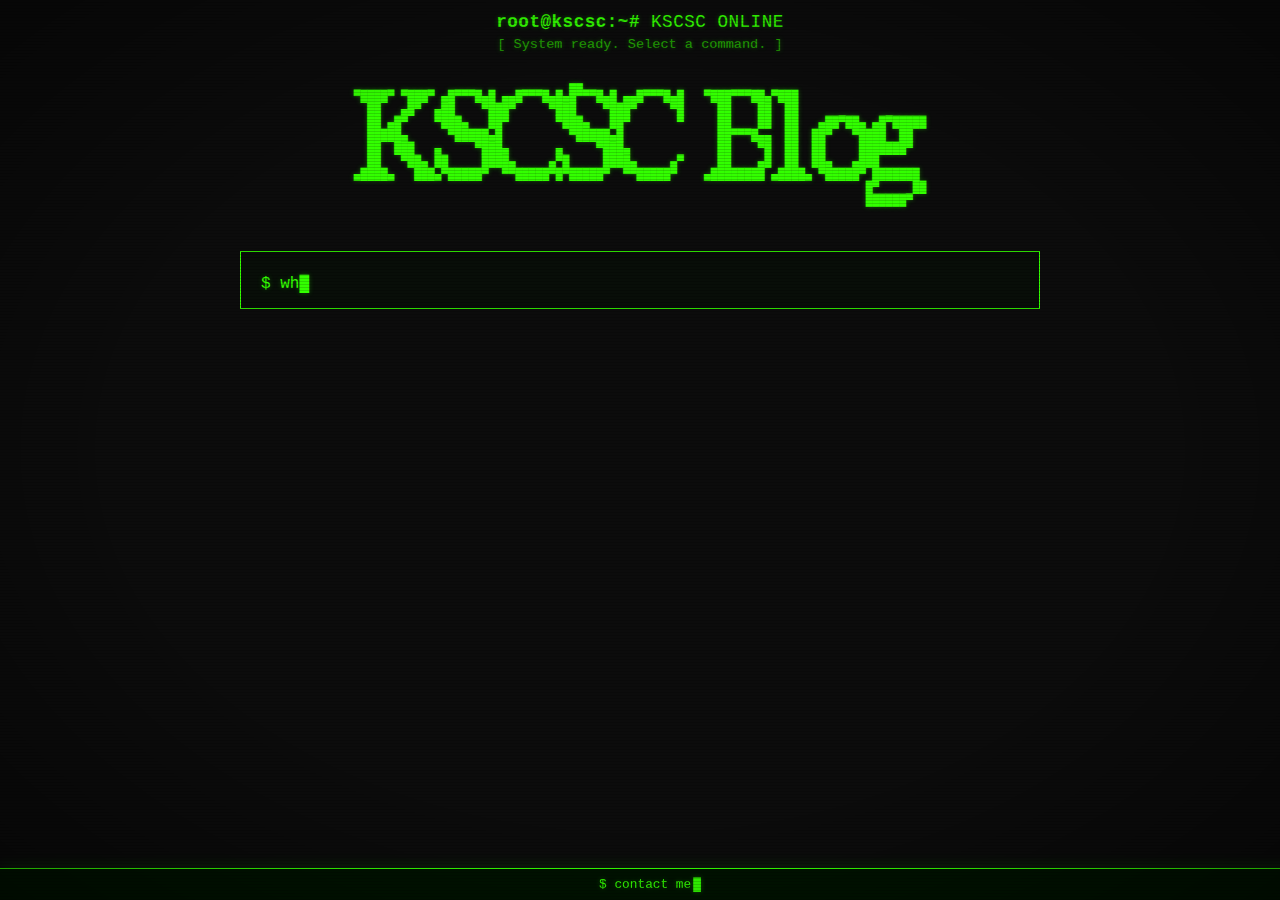
<file: swiruhack/index.html>
<!DOCTYPE html>
<html lang="en">
<head>
    <meta charset="utf-8">
    <meta name="viewport" content="width=device-width, initial-scale=1.0">
    <meta name="description" content="KSCSC Blog - Cybersecurity blog by 5v1ru95">
    <title>KSCSC Blog</title>
    <link rel="stylesheet" href="styles/styles.css">
</head>

<body>
    <h1>root@kscsc:~# <span style="font-weight:normal">KSCSC ONLINE</span></h1>
    <p>[ System ready. Select a command. ]</p>
    <!-- Use ASCII art to create a logo -->
    <div class="sign">
        <pre>
▄▄                   
▀████▀ ▀███▀ ▄█▀▀▀█▄█ ▄▄█▀▀▀█▄█▄█▀▀▀█▄█ ▄▄█▀▀▀█▄█   ▀███▀▀▀██▄▀███                   
  ██   ▄█▀  ▄██    ▀███▀     ▀███    ▀███▀     ▀█     ██    ██  ██                   
  ██ ▄█▀    ▀███▄   ██▀       ▀███▄   ██▀       ▀     ██    ██  ██   ▄██▀██▄ ▄█▀█████
  █████▄      ▀█████▄█          ▀█████▄█              ██▀▀▀█▄▄  ██  ██▀   ▀████  ██  
  ██  ███   ▄     ▀███▄       ▄     ▀███▄             ██    ▀█  ██  ██     ███████▀  
  ██   ▀██▄ ██     ████▄     ▄▀█     ████▄     ▄▀     ██    ▄█  ██  ██▄   ▄███       
▄████▄   ███▄▀█████▀  ▀▀█████▀█▀█████▀  ▀▀█████▀    ▄████████ ▄████▄ ▀█████▀ ███████ 
                                                                            █▀     ██
                                                                            ██████▀  
    </pre>
    </div>
    <!-- Create a grid of items using the .grid and .grid-item classes -->
    <div class="grid">
        <div class="whoami">
            <a href="whoami.html"><span>$ whoami</span></a>
        </div>
        <div class="kiss">
            <a href="kiss.html"><span>$ kiss</span></a>
        </div>
        <div class="cves">
            <a href="cves.html"><span>$ cves</span></a>
        </div>
        <div class="wafwoof">
            <a href="wafwoof.html"><span>$ wafw00f</span></a>
        </div>
    </div>
    <div class="footer">
        <a href="https://contact.kscsc.online">$ contact me</a>
    </div>
    <script src="js/typing.js"></script>
</body>
</html>
</file>
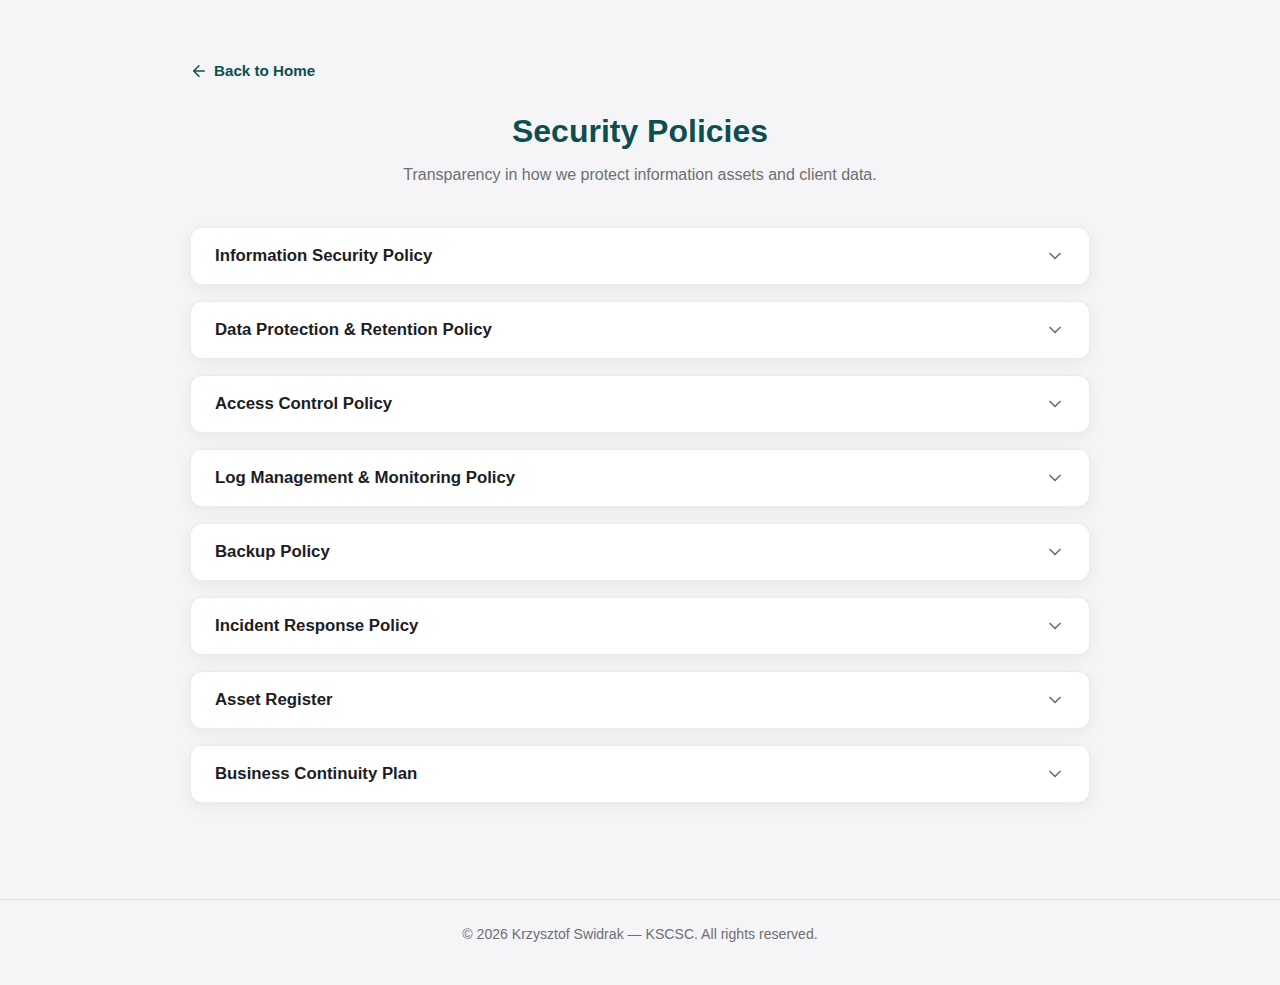
<file: contact/policies/index.html>
<!DOCTYPE html>
<html lang="en">

<head>
    <meta charset="UTF-8">
    <meta name="viewport" content="width=device-width, initial-scale=1.0">
    <meta name="description" content="KSCSC — Information Security Policies">
    <title>Policies — KSCSC</title>
    <link rel="icon" href="data:image/svg+xml,<svg xmlns='http://www.w3.org/2000/svg' viewBox='0 0 100 100'><text y='.9em' font-size='90'>🛡️</text></svg>">
    <link rel="stylesheet" href="../styles/styles.css">
    <style>
        /* --- Policies Page Layout --- */
        .policies-wrapper {
            max-width: 900px;
            width: 90%;
            margin: 0 auto;
            padding: 60px 0 80px;
        }

        .policies-header {
            text-align: center;
            margin-bottom: 40px;
        }

        .policies-header h1 {
            font-size: 2em;
            font-weight: 700;
            color: var(--color-accent);
            margin: 0 0 8px;
        }

        .policies-header p {
            color: var(--color-text-muted);
            font-size: 1em;
            margin: 0;
        }

        .back-link {
            display: inline-flex;
            align-items: center;
            gap: 6px;
            color: var(--color-accent);
            text-decoration: none;
            font-weight: 600;
            font-size: 0.95em;
            margin-bottom: 24px;
            transition: color var(--transition);
        }
        .back-link:hover {
            color: #0a3d3d;
        }

        /* --- Policy Card (collapsed) --- */
        .policy-card {
            background: var(--color-surface);
            border: 1px solid var(--color-border);
            border-radius: var(--radius-md);
            box-shadow: 0 4px 16px var(--color-shadow);
            margin-bottom: 16px;
            overflow: hidden;
            transition: box-shadow var(--transition);
        }
        .policy-card:hover {
            box-shadow: 0 8px 28px rgba(0, 0, 0, 0.09);
        }

        .policy-toggle {
            width: 100%;
            display: flex;
            align-items: center;
            justify-content: space-between;
            padding: 18px 24px;
            background: none;
            border: none;
            cursor: pointer;
            font-family: inherit;
            font-size: 1.05em;
            font-weight: 600;
            color: var(--color-text);
            text-align: left;
            gap: 12px;
        }
        .policy-toggle:hover {
            color: var(--color-accent);
        }

        .policy-toggle .chevron {
            flex-shrink: 0;
            width: 20px;
            height: 20px;
            transition: transform 0.25s ease;
            color: var(--color-text-muted);
        }

        .policy-card.open .policy-toggle .chevron {
            transform: rotate(180deg);
        }

        /* --- Policy Content (expanded) --- */
        .policy-content {
            display: none;
            padding: 0 24px 24px;
            border-top: 1px solid var(--color-border);
        }

        .policy-card.open .policy-content {
            display: block;
        }

        /* --- Markdown Rendered Styles --- */
        .policy-content h1 { font-size: 1.5em; color: var(--color-accent); margin: 24px 0 12px; }
        .policy-content h2 { font-size: 1.25em; color: var(--color-accent); margin: 20px 0 10px; border-bottom: 1px solid var(--color-border); padding-bottom: 6px; }
        .policy-content h3 { font-size: 1.1em; color: var(--color-text); margin: 16px 0 8px; }
        .policy-content p { color: var(--color-text-muted); line-height: 1.6; margin: 8px 0; }
        .policy-content strong { color: var(--color-text); }
        .policy-content ul, .policy-content ol { color: var(--color-text-muted); padding-left: 24px; line-height: 1.6; }
        .policy-content li { margin-bottom: 4px; }
        .policy-content hr { border: none; border-top: 1px solid var(--color-border); margin: 20px 0; }
        .policy-content blockquote {
            border-left: 3px solid var(--color-accent);
            margin: 12px 0;
            padding: 8px 16px;
            background: var(--color-accent-light);
            border-radius: 0 var(--radius-sm) var(--radius-sm) 0;
            color: var(--color-text-muted);
        }
        .policy-content code {
            background: var(--color-bg-alt);
            padding: 2px 6px;
            border-radius: 4px;
            font-size: 0.9em;
        }
        .policy-content pre {
            background: var(--color-bg-alt);
            padding: 12px 16px;
            border-radius: var(--radius-sm);
            overflow-x: auto;
        }
        .policy-content pre code {
            background: none;
            padding: 0;
        }
        .policy-content table {
            width: 100%;
            border-collapse: collapse;
            margin: 12px 0;
            font-size: 0.92em;
        }
        .policy-content th {
            background: var(--color-accent-light);
            color: var(--color-text);
            font-weight: 600;
            text-align: left;
            padding: 10px 12px;
            border: 1px solid var(--color-border);
        }
        .policy-content td {
            padding: 8px 12px;
            border: 1px solid var(--color-border);
            color: var(--color-text-muted);
            vertical-align: top;
        }
        .policy-content tr:nth-child(even) td {
            background: var(--color-bg);
        }

        .policy-loading {
            color: var(--color-text-muted);
            font-size: 0.9em;
            font-style: italic;
            padding: 12px 0;
        }

        /* --- Responsive --- */
        @media (max-width: 640px) {
            .policies-wrapper {
                width: 95%;
                padding: 32px 0 60px;
            }
            .policy-toggle {
                padding: 14px 16px;
                font-size: 0.95em;
            }
            .policy-content {
                padding: 0 16px 16px;
            }
            .policy-content table {
                font-size: 0.82em;
            }
        }
    </style>
</head>

<body>
    <a href="#main-content" class="skip-link">Skip to content</a>
    <main id="main-content">
        <div class="policies-wrapper">
            <a href="../" class="back-link">
                <svg width="18" height="18" viewBox="0 0 24 24" fill="none" stroke="currentColor" stroke-width="2" stroke-linecap="round" stroke-linejoin="round" aria-hidden="true"><path d="M19 12H5"/><path d="M12 19l-7-7 7-7"/></svg>
                Back to Home
            </a>
            <div class="policies-header">
                <h1>Security Policies</h1>
                <p>Transparency in how we protect information assets and client data.</p>
            </div>
            <div id="policies-list"></div>
        </div>
    </main>
    <footer class="site-footer">
        <p>&copy; 2026 Krzysztof Swidrak &mdash; KSCSC. All rights reserved.</p>
    </footer>

    <script src="../js/markdown-lite.js"></script>
    <script>
        const policies = [
            { file: '01_information_security_policy.md', title: 'Information Security Policy' },
            { file: '02_data_protection_retention_policy.md', title: 'Data Protection & Retention Policy' },
            { file: '03_access_control_policy.md', title: 'Access Control Policy' },
            { file: '04_log_management_monitoring_policy.md', title: 'Log Management & Monitoring Policy' },
            { file: '05_backup_policy.md', title: 'Backup Policy' },
            { file: '06_incident_response_policy.md', title: 'Incident Response Policy' },
            { file: '07_asset_register.md', title: 'Asset Register' },
            { file: '08_business_continuity_plan.md', title: 'Business Continuity Plan' }
        ];

        const list = document.getElementById('policies-list');

        policies.forEach((policy, index) => {
            const card = document.createElement('div');
            card.className = 'policy-card';
            card.innerHTML = `
                <button class="policy-toggle" aria-expanded="false" aria-controls="policy-content-${index}">
                    <span>${policy.title}</span>
                    <svg class="chevron" viewBox="0 0 24 24" fill="none" stroke="currentColor" stroke-width="2" stroke-linecap="round" stroke-linejoin="round" aria-hidden="true"><path d="M6 9l6 6 6-6"/></svg>
                </button>
                <div class="policy-content" id="policy-content-${index}" role="region">
                    <p class="policy-loading">Loading…</p>
                </div>
            `;

            const toggle = card.querySelector('.policy-toggle');
            const content = card.querySelector('.policy-content');
            let loaded = false;

            toggle.addEventListener('click', () => {
                const isOpen = card.classList.toggle('open');
                toggle.setAttribute('aria-expanded', isOpen);

                if (isOpen && !loaded) {
                    fetch(policy.file)
                        .then(res => {
                            if (!res.ok) throw new Error('Not found');
                            return res.text();
                        })
                        .then(md => {
                            content.innerHTML = marked.parse(md);
                            loaded = true;
                        })
                        .catch(() => {
                            content.innerHTML = '<p class="policy-loading">Unable to load policy.</p>';
                        });
                }
            });

            list.appendChild(card);
        });
    </script>
</body>

</html>
</file>
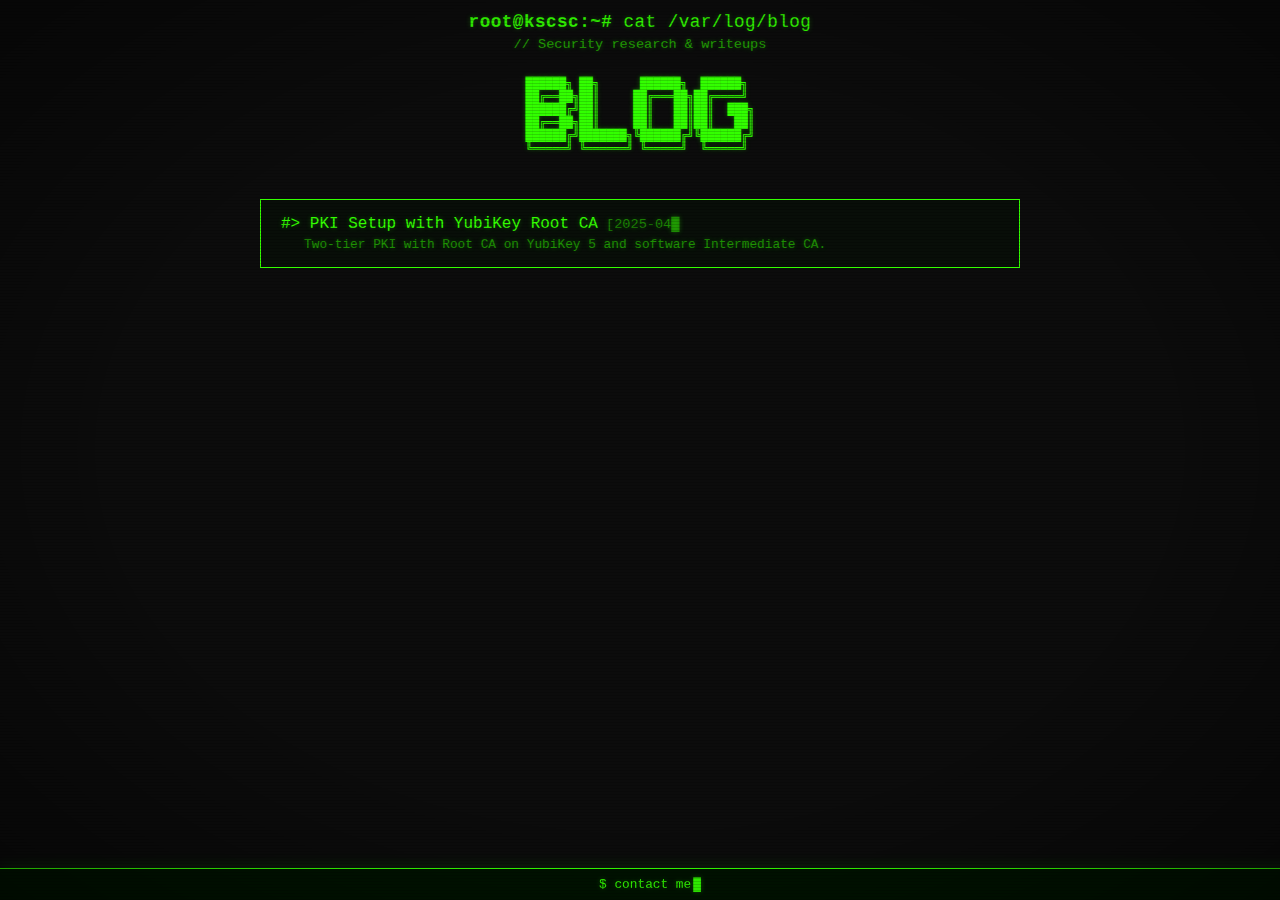
<file: swiruhack/blog.html>
<!DOCTYPE html>
<html lang="en">
<head>
    <meta charset="utf-8">
    <meta name="viewport" content="width=device-width, initial-scale=1.0">
    <meta name="description" content="KSCSC Blog - Cybersecurity articles by 5v1ru95">
    <title>blog | KSCSC Blog</title>
    <link rel="stylesheet" href="styles/styles.css">
    <link rel="stylesheet" href="styles/styles-blog.css">
</head>

<body>
    <h1>root@kscsc:~# <span style="font-weight:normal">cat /var/log/blog</span></h1>
    <p>// Security research & writeups</p>
    <div class="sign">
        <a href="/" style="text-decoration:none;color:inherit"><pre>
██████╗ ██╗      ██████╗  ██████╗ 
██╔══██╗██║     ██╔═══██╗██╔════╝ 
██████╔╝██║     ██║   ██║██║  ███╗
██╔══██╗██║     ██║   ██║██║   ██║
██████╔╝███████╗╚██████╔╝╚██████╔╝
╚═════╝ ╚══════╝ ╚═════╝  ╚═════╝ 
        </pre></a>
    </div>

    <!-- Article list view -->
    <div class="grid" id="blog-list">
        <!-- Populated by JS from blog-articles.js -->
    </div>

    <!-- Article reader view (hidden by default) -->
    <div class="grid" id="blog-reader" style="display:none;">
        <div class="md blog-back">
            <a href="blog.html">&lt;-- back to blog</a>
        </div>
        <div class="md blog-content" id="blog-content">
            <pre>Loading...</pre>
        </div>
    </div>

    <div class="footer">
        <a href="https://contact.kscsc.online">$ contact me</a>
    </div>

    <script src="js/blog-articles.js"></script>
    <script src="js/marked.min.js"></script>
    <script src="js/typing.js"></script>
    <script>
    (function () {
        'use strict';

        var params = new URLSearchParams(window.location.search);
        var post = params.get('post');

        if (post) {
            showArticle(post);
        } else {
            showList();
        }

        function showList() {
            var list = document.getElementById('blog-list');
            var reader = document.getElementById('blog-reader');
            reader.style.display = 'none';
            list.style.display = '';

            if (!window.BLOG_ARTICLES || !BLOG_ARTICLES.length) {
                list.innerHTML = '<div class="md blog-empty"><pre>No articles found.</pre></div>';
                return;
            }

            // Sort by date descending
            var sorted = BLOG_ARTICLES.slice().sort(function (a, b) {
                return b.date.localeCompare(a.date);
            });

            var html = '';
            sorted.forEach(function (article) {
                html += '<div class="cve-item">' +
                    '<a href="blog.html?post=' + encodeURIComponent(article.slug) + '">' +
                    '#> ' + article.title +
                    '<span class="blog-meta"> [' + article.date + ']</span>' +
                    '</a>' +
                    '<div class="blog-desc">' + escapeHtml(article.description) + '</div>' +
                    '</div>';
            });

            list.innerHTML = html;
        }

        function showArticle(slug) {
            // Validate slug — alphanumeric, hyphens, underscores only
            if (!/^[a-zA-Z0-9_-]+$/.test(slug)) {
                showError('Invalid article slug.');
                return;
            }

            var list = document.getElementById('blog-list');
            var reader = document.getElementById('blog-reader');
            list.style.display = 'none';
            reader.style.display = '';

            // Update page title
            var article = findArticle(slug);
            if (article) {
                document.title = article.title + ' | KSCSC Blog';
            }

            var url = 'blogs/' + slug + '.md';
            fetch(url)
                .then(function (res) {
                    if (!res.ok) throw new Error('Not found');
                    return res.text();
                })
                .then(function (md) {
                    var content = document.getElementById('blog-content');
                    content.innerHTML = marked.parse(md);
                })
                .catch(function () {
                    showError('Article not found: ' + slug);
                });
        }

        function showError(msg) {
            var content = document.getElementById('blog-content');
            content.innerHTML = '<pre class="blog-error">ERROR: ' + escapeHtml(msg) + '</pre>';
        }

        function findArticle(slug) {
            for (var i = 0; i < BLOG_ARTICLES.length; i++) {
                if (BLOG_ARTICLES[i].slug === slug) return BLOG_ARTICLES[i];
            }
            return null;
        }

        function escapeHtml(str) {
            var div = document.createElement('div');
            div.appendChild(document.createTextNode(str));
            return div.innerHTML;
        }
    })();
    </script>
</body>
</html>
</file>
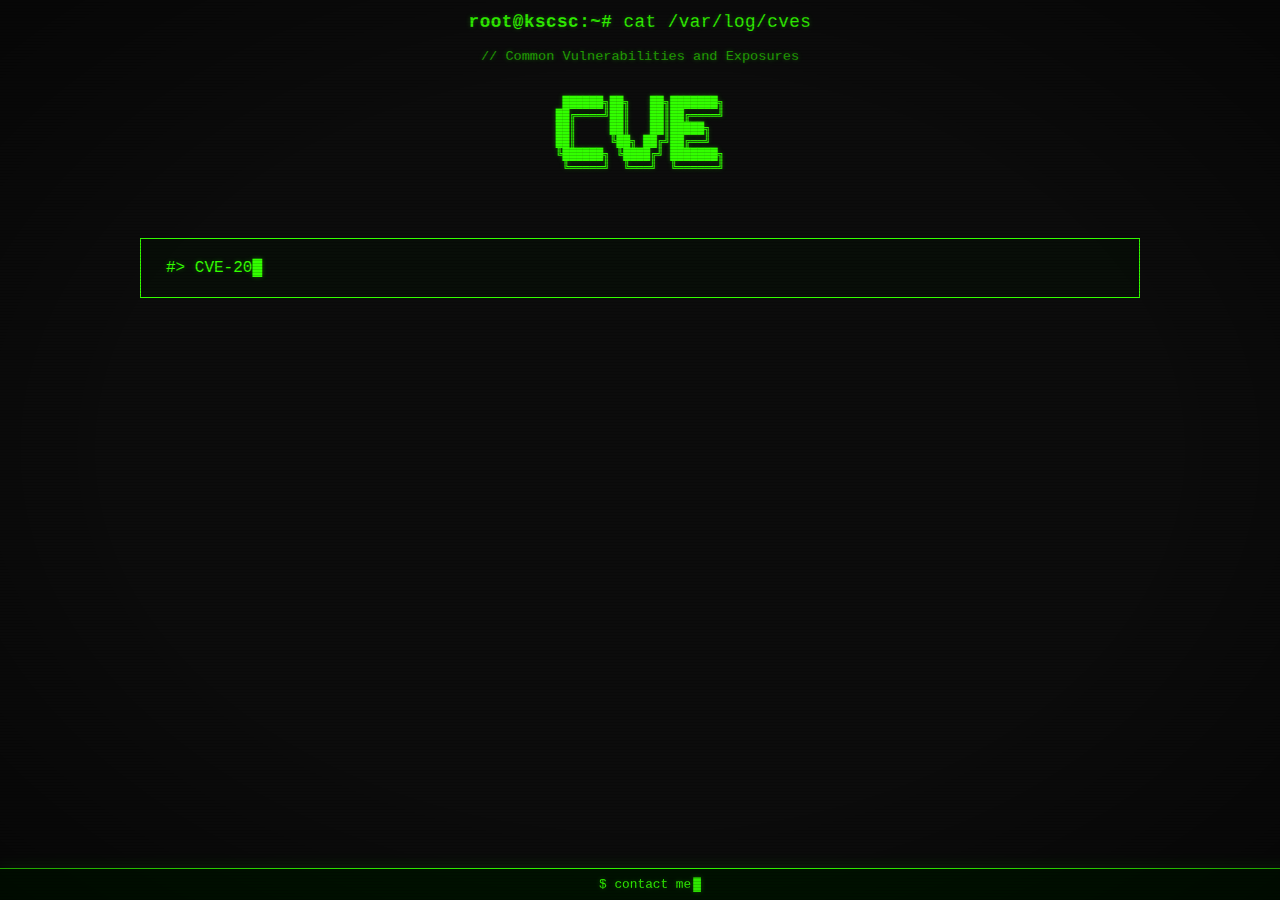
<file: swiruhack/cves.html>
<!DOCTYPE html>
<html lang="en">
<head>
    <meta charset="utf-8">
    <meta name="viewport" content="width=device-width, initial-scale=1.0">
    <meta name="description" content="CVE Disclosures by KSCSC - Cassia Networks Vulnerabilities">
    <title>CVEs | KSCSC Blog</title>
    <link rel="stylesheet" href="styles/styles-cve.css">
</head>

<body>
    <h1>root@kscsc:~# <span style="font-weight:normal">cat /var/log/cves</span></h1>
    <p>// Common Vulnerabilities and Exposures</p>
    <div class="sign">
        <a href="/" style="text-decoration:none;color:inherit"><pre>
 ██████╗██╗   ██╗███████╗
██╔════╝██║   ██║██╔════╝
██║     ██║   ██║█████╗  
██║     ╚██╗ ██╔╝██╔══╝  
╚██████╗ ╚████╔╝ ███████╗
 ╚═════╝  ╚═══╝  ╚══════╝
        </pre></a>
    </div>
    <div class="grid">
        <div class="cve-item">
            <a href="cves/202331445/md.html">#> CVE-2023-31445</a>
        </div>
        <div class="cve-item">
            <a href="cves/202331446/md.html">#> CVE-2023-31446</a>
        </div>
        <div class="cve-item">
            <a href="cves/202335793/md.html">#> CVE-2023-35893</a>
        </div>
        <div class="cve-item">
            <a href="cves/202335794/md.html">#> CVE-2023-35894</a>
        </div>
    </div>
    <div class="footer">
        <a href="https://contact.kscsc.online">$ contact me</a>
    </div>
    <script src="js/typing.js"></script>
</body>
</html>
</file>
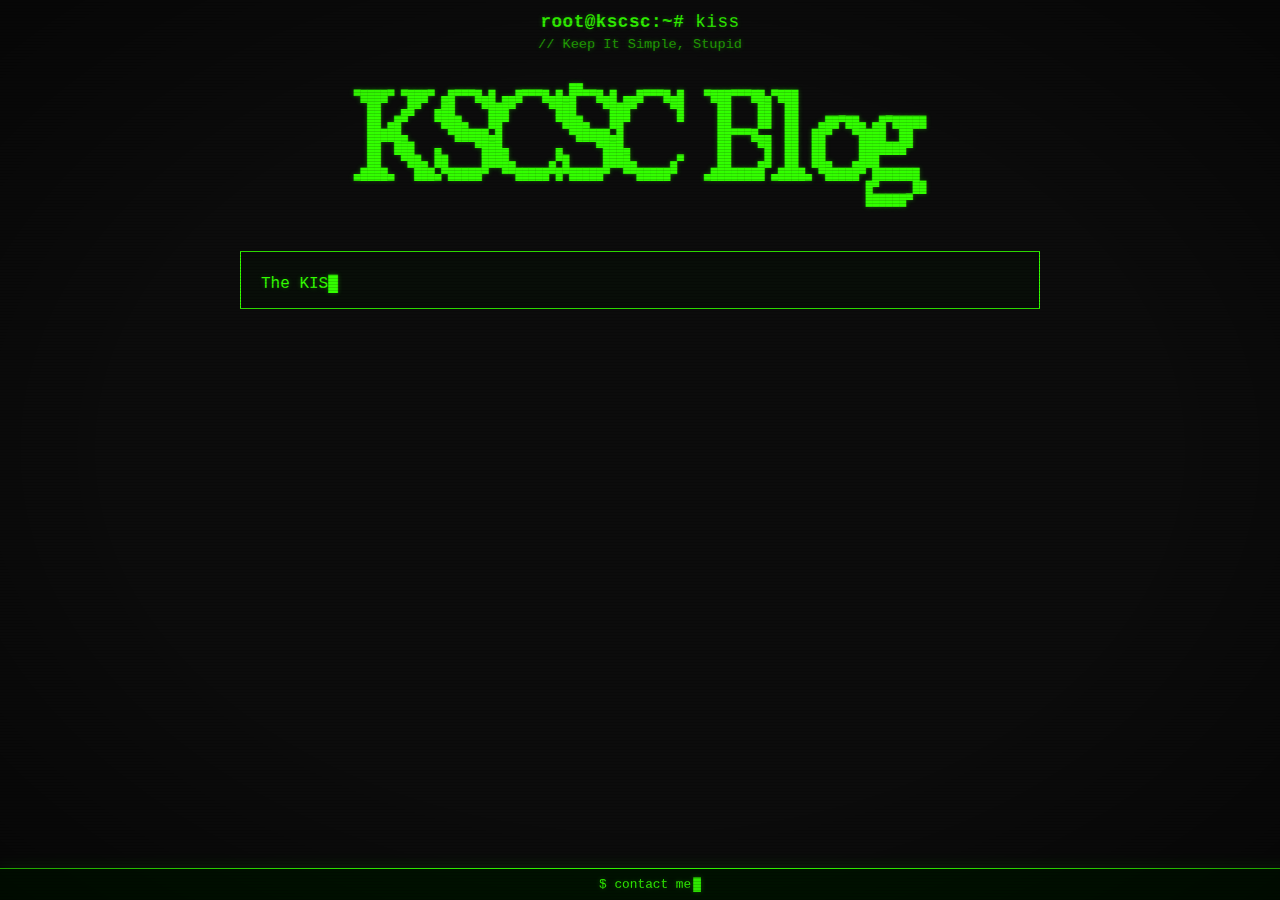
<file: swiruhack/kiss.html>
<!DOCTYPE html>
<html lang="en">
<head>
    <meta charset="utf-8">
    <meta name="viewport" content="width=device-width, initial-scale=1.0">
    <meta name="description" content="KISS Principle - Keep It Simple, Stupid design philosophy">
    <title>KISS | KSCSC Blog</title>
    <link rel="stylesheet" href="styles/styles.css">
</head>

<body>
    <h1>root@kscsc:~# <span style="font-weight:normal">kiss</span></h1>
    <p>// Keep It Simple, Stupid</p>
    <!-- Use ASCII art to create a logo -->
    <div class="sign">
        <a href="/" style="text-decoration:none;color:inherit"><pre>
▄▄                   
▀████▀ ▀███▀ ▄█▀▀▀█▄█ ▄▄█▀▀▀█▄█▄█▀▀▀█▄█ ▄▄█▀▀▀█▄█   ▀███▀▀▀██▄▀███                   
  ██   ▄█▀  ▄██    ▀███▀     ▀███    ▀███▀     ▀█     ██    ██  ██                   
  ██ ▄█▀    ▀███▄   ██▀       ▀███▄   ██▀       ▀     ██    ██  ██   ▄██▀██▄ ▄█▀█████
  █████▄      ▀█████▄█          ▀█████▄█              ██▀▀▀█▄▄  ██  ██▀   ▀████  ██  
  ██  ███   ▄     ▀███▄       ▄     ▀███▄             ██    ▀█  ██  ██     ███████▀  
  ██   ▀██▄ ██     ████▄     ▄▀█     ████▄     ▄▀     ██    ▄█  ██  ██▄   ▄███       
▄████▄   ███▄▀█████▀  ▀▀█████▀█▀█████▀  ▀▀█████▀    ▄████████ ▄████▄ ▀█████▀ ███████ 
                                                                            █▀     ██
                                                                            ██████▀  
    </pre></a>
    </div>
    <!-- Create a grid of items using the .grid and .grid-item classes -->
    <div class="grid">
        <div class="kiss">
            <span>The KISS principle is a design heuristic that advises designers and developers</span>
            <span>to strive for simplicity in their work. It suggests that simplicity leads to increased</span>
            <span>usability and understandability, as well as reduced complexity and cost.</span>
            <span>The principle encourages designers to eliminate unnecessary elements</span>
            <span>and focus on the essential features and functionality of a product or system.</span>
            <span>By adhering to the KISS principle, designers and developers can create solutions</span>
            <span>that are easy to use, maintain, and understand, leading to increased efficiency and effectiveness</span>
            <span>and by that security.</span>
        </div>
    </div>
    <div class="footer">
        <a href="https://contact.kscsc.online">$ contact me</a>
    </div>
    <script src="js/typing.js"></script>
</body>

</html>
</file>
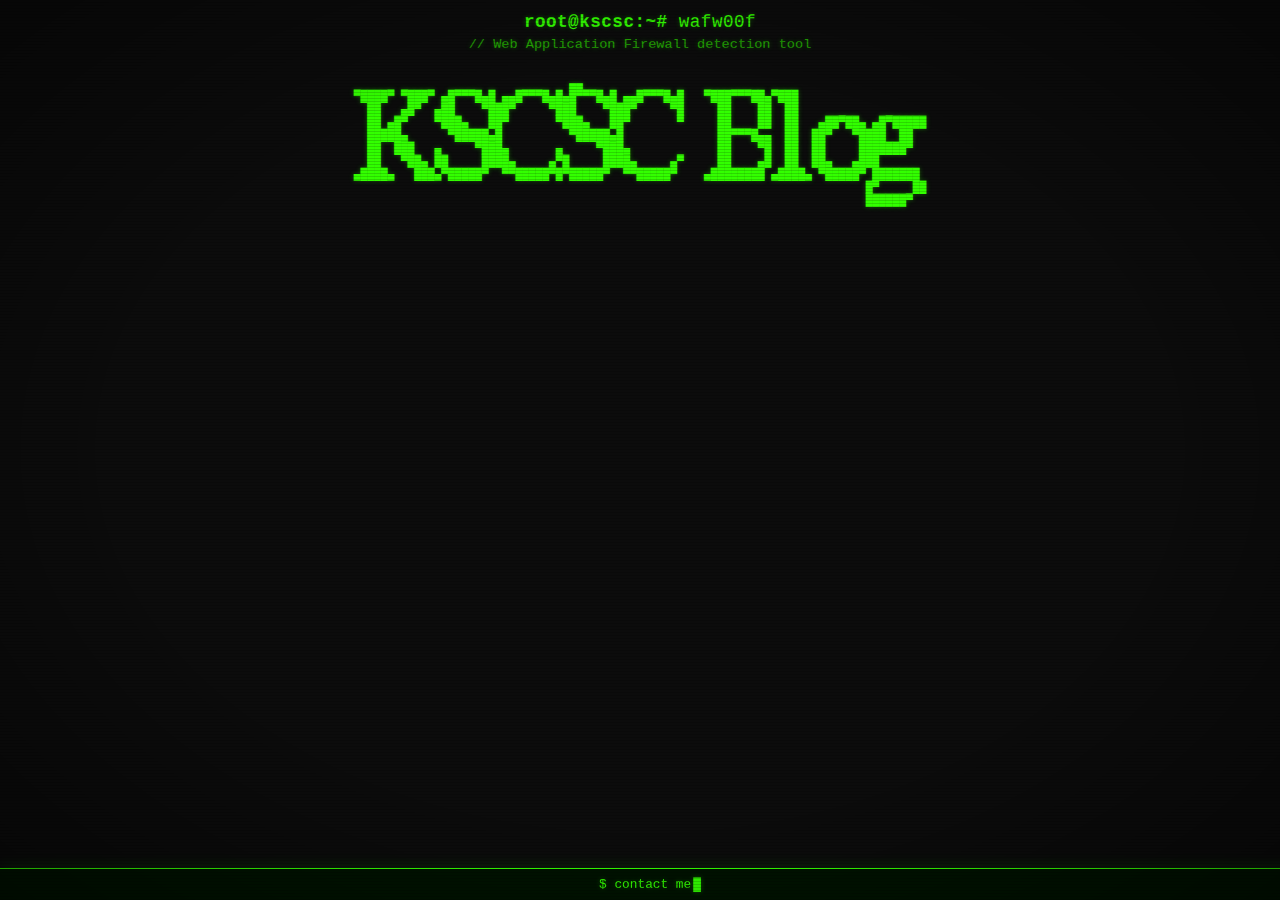
<file: swiruhack/wafwoof.html>
<!DOCTYPE html>
<html lang="en">
<head>
    <meta charset="utf-8">
    <meta name="viewport" content="width=device-width, initial-scale=1.0">
    <meta name="description" content="wafw00f - Web Application Firewall Detection Tool">
    <title>wafw00f | KSCSC Blog</title>
    <link rel="stylesheet" href="styles/styles.css">
</head>

<body>
    <h1>root@kscsc:~# <span style="font-weight:normal">wafw00f</span></h1>
    <p>// Web Application Firewall detection tool</p>
    <!-- Use ASCII art to create a logo -->
    <div class="sign">
        <a href="/" style="text-decoration:none;color:inherit"><pre>
▄▄                   
▀████▀ ▀███▀ ▄█▀▀▀█▄█ ▄▄█▀▀▀█▄█▄█▀▀▀█▄█ ▄▄█▀▀▀█▄█   ▀███▀▀▀██▄▀███                   
  ██   ▄█▀  ▄██    ▀███▀     ▀███    ▀███▀     ▀█     ██    ██  ██                   
  ██ ▄█▀    ▀███▄   ██▀       ▀███▄   ██▀       ▀     ██    ██  ██   ▄██▀██▄ ▄█▀█████
  █████▄      ▀█████▄█          ▀█████▄█              ██▀▀▀█▄▄  ██  ██▀   ▀████  ██  
  ██  ███   ▄     ▀███▄       ▄     ▀███▄             ██    ▀█  ██  ██     ███████▀  
  ██   ▀██▄ ██     ████▄     ▄▀█     ████▄     ▄▀     ██    ▄█  ██  ██▄   ▄███       
▄████▄   ███▄▀█████▀  ▀▀█████▀█▀█████▀  ▀▀█████▀    ▄████████ ▄████▄ ▀█████▀ ███████ 
                                                                            █▀     ██
                                                                            ██████▀  
    </pre></a>
    </div>
    <!-- Create a grid of items using the .grid and .grid-item classes -->
    <div class="grid">
        <div class="waf">
            <input type="text" id="field1" placeholder="Enter URL">
            <button id="button1">Check WAF</button>
        </div>
        <div class="resp">
            <div id="response"></div>
        </div>
    </div>
    <div class="footer">
        <a href="https://contact.kscsc.online">$ contact me</a>
    </div>
    <script src="js/wafwoof.js"></script>
</body>

</html>
</file>
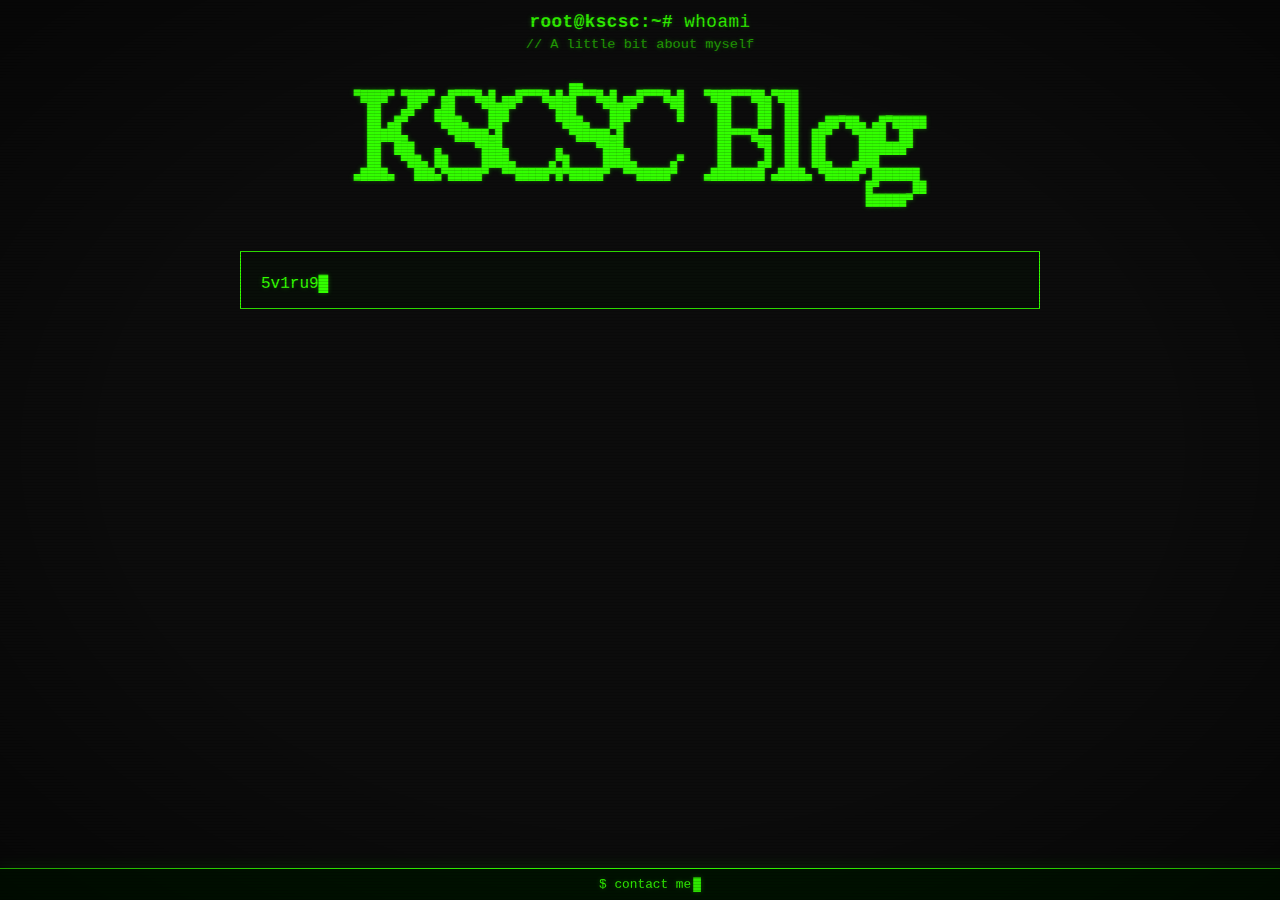
<file: swiruhack/whoami.html>
<!DOCTYPE html>
<html lang="en">
<head>
    <meta charset="utf-8">
    <meta name="viewport" content="width=device-width, initial-scale=1.0">
    <meta name="description" content="About 5v1ru95 - Cloud Security Architect and Offensive Security Professional">
    <title>whoami | KSCSC Blog</title>
    <link rel="stylesheet" href="styles/styles.css">
</head>

<body>
    <h1>root@kscsc:~# <span style="font-weight:normal">whoami</span></h1>
    <p>// A little bit about myself</p>
    <!-- Use ASCII art to create a logo -->
    <div class="sign">
        <a href="/" style="text-decoration:none;color:inherit"><pre>
▄▄                   
▀████▀ ▀███▀ ▄█▀▀▀█▄█ ▄▄█▀▀▀█▄█▄█▀▀▀█▄█ ▄▄█▀▀▀█▄█   ▀███▀▀▀██▄▀███                   
  ██   ▄█▀  ▄██    ▀███▀     ▀███    ▀███▀     ▀█     ██    ██  ██                   
  ██ ▄█▀    ▀███▄   ██▀       ▀███▄   ██▀       ▀     ██    ██  ██   ▄██▀██▄ ▄█▀█████
  █████▄      ▀█████▄█          ▀█████▄█              ██▀▀▀█▄▄  ██  ██▀   ▀████  ██  
  ██  ███   ▄     ▀███▄       ▄     ▀███▄             ██    ▀█  ██  ██     ███████▀  
  ██   ▀██▄ ██     ████▄     ▄▀█     ████▄     ▄▀     ██    ▄█  ██  ██▄   ▄███       
▄████▄   ███▄▀█████▀  ▀▀█████▀█▀█████▀  ▀▀█████▀    ▄████████ ▄████▄ ▀█████▀ ███████ 
                                                                            █▀     ██
                                                                            ██████▀  
    </pre></a>
    </div>
    <!-- Create a grid of items using the .grid and .grid-item classes -->
    <div class="grid">
        <div class="whoami">
            <span>5v1ru95</span>
            <span>Passionate about cybersecurity and IT.</span>
            <span>Professional Cloud Security Architect (Azure, AWS) and Offensive Player.</span>
            <span>Background in military (Commissioned NATO Officer, valid clearances).</span>
            <span>In free time Skydiver, Biker, heading to PPL and much much more.</span>
        </div>
        <div class="certs">
            <span>Some known certifications:</span>
            <span>- OSCP+</span>
            <span>- CEH</span>
            <span>- CRTL</span>
            <span>- CRTO</span>
            <span>- CRTP</span>
            <span>- CARTP</span>
            <span>- ACA-ACF</span>
            <span>- CLF-02</span>
            <span>- SCS-02</span>
            <span>- SC-100</span>
            <span>- AZ-500</span>
            <span>- SC-200</span>
            <span>- AZ-900</span>
            <span>- SC-900</span>
            <a href="https://www.credential.net/profile/swiru95/wallet">@ Certificate Table</a>
            <a href="https://www.credly.com/users/krzysztof-swidrak">@ Credly</a>
            <a href="https://drive.google.com/drive/folders/1Cu5wF3Hnaie68aH6GVz7Saqj6ombGb8J?usp=sharing">@ Full Certificates</a>
        </div>
        <div class="links">
            <span>Links</span>
            <a href="https://github.com/swiru95">@ GitHub</a>
            <a href="https://ctftime.org/">@ CTFTime</a>
            <a href="https://app.hackthebox.com/profile/167422">@ HackTheBox</a>
            <a href="https://tryhackme.com/p/swiru95">@ TryHackMe</a>
            <a href="https://learn.acloud.guru/profile/krzysztof-swidrak1">@ ACloudGuru</a>
            <a href="https://learn.microsoft.com/en-us/users/5w1ru95">@ Microsoft Learn</a>
        </div>
    </div>
    <div class="footer">
        <a href="https://contact.kscsc.online">$ contact me</a>
    </div>
    <script src="js/typing.js"></script>
</body>

</html>
</file>
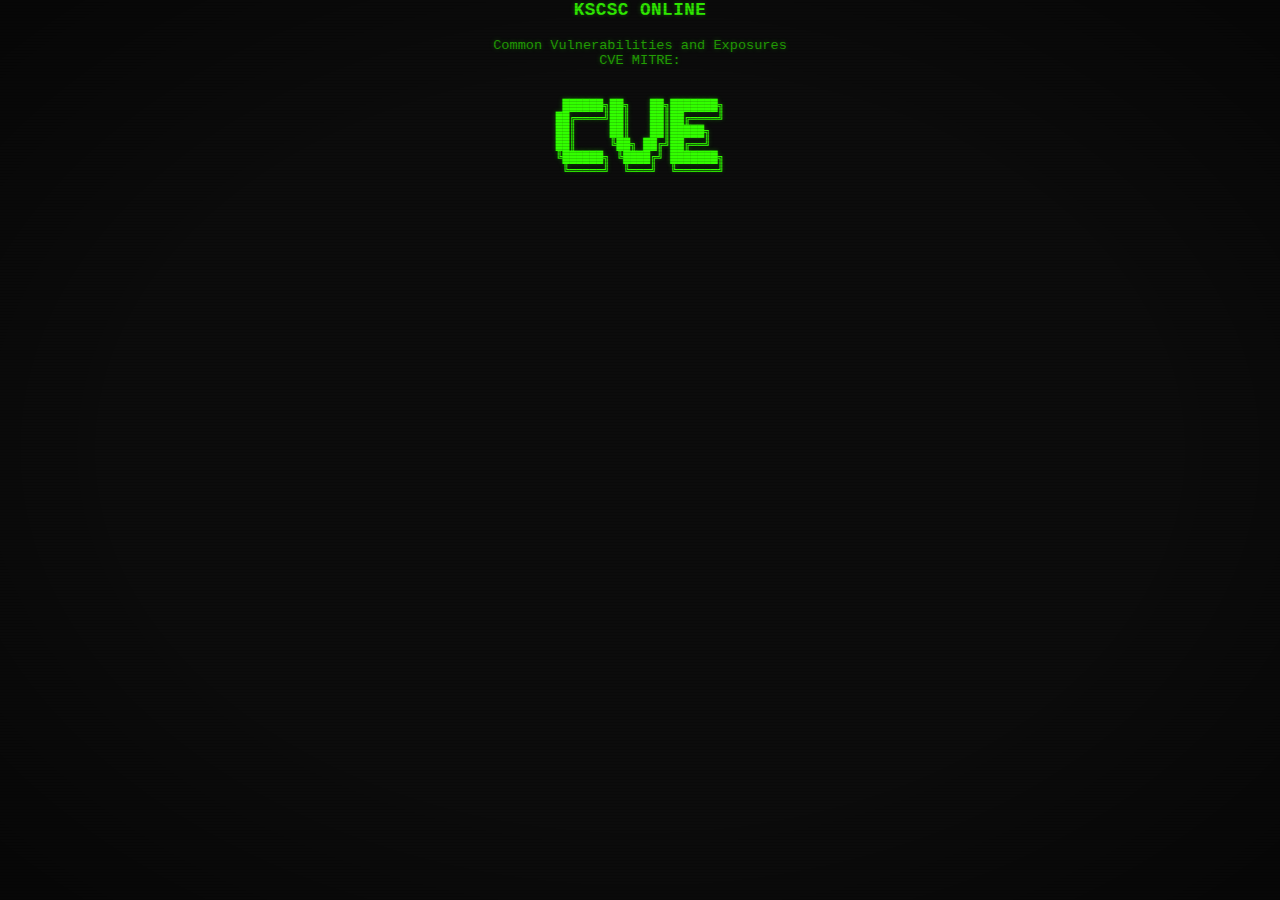
<file: swiruhack/cves/*/md.html>
<head>
    <title>KSCSC Blog</title>
    <link rel="stylesheet" href="../../styles/styles-cve.css">
</head>
<body>
    <h1>KSCSC ONLINE</h1>
    <p>Common Vulnerabilities and Exposures<br>CVE MITRE: 
    <div class="sign">
        <pre onclick="window.location='/'">
 ██████╗██╗   ██╗███████╗
██╔════╝██║   ██║██╔════╝
██║     ██║   ██║█████╗  
██║     ╚██╗ ██╔╝██╔══╝  
╚██████╗ ╚████╔╝ ███████╗
 ╚═════╝  ╚═══╝  ╚══════╝
        </pre>
    </div>
</file>
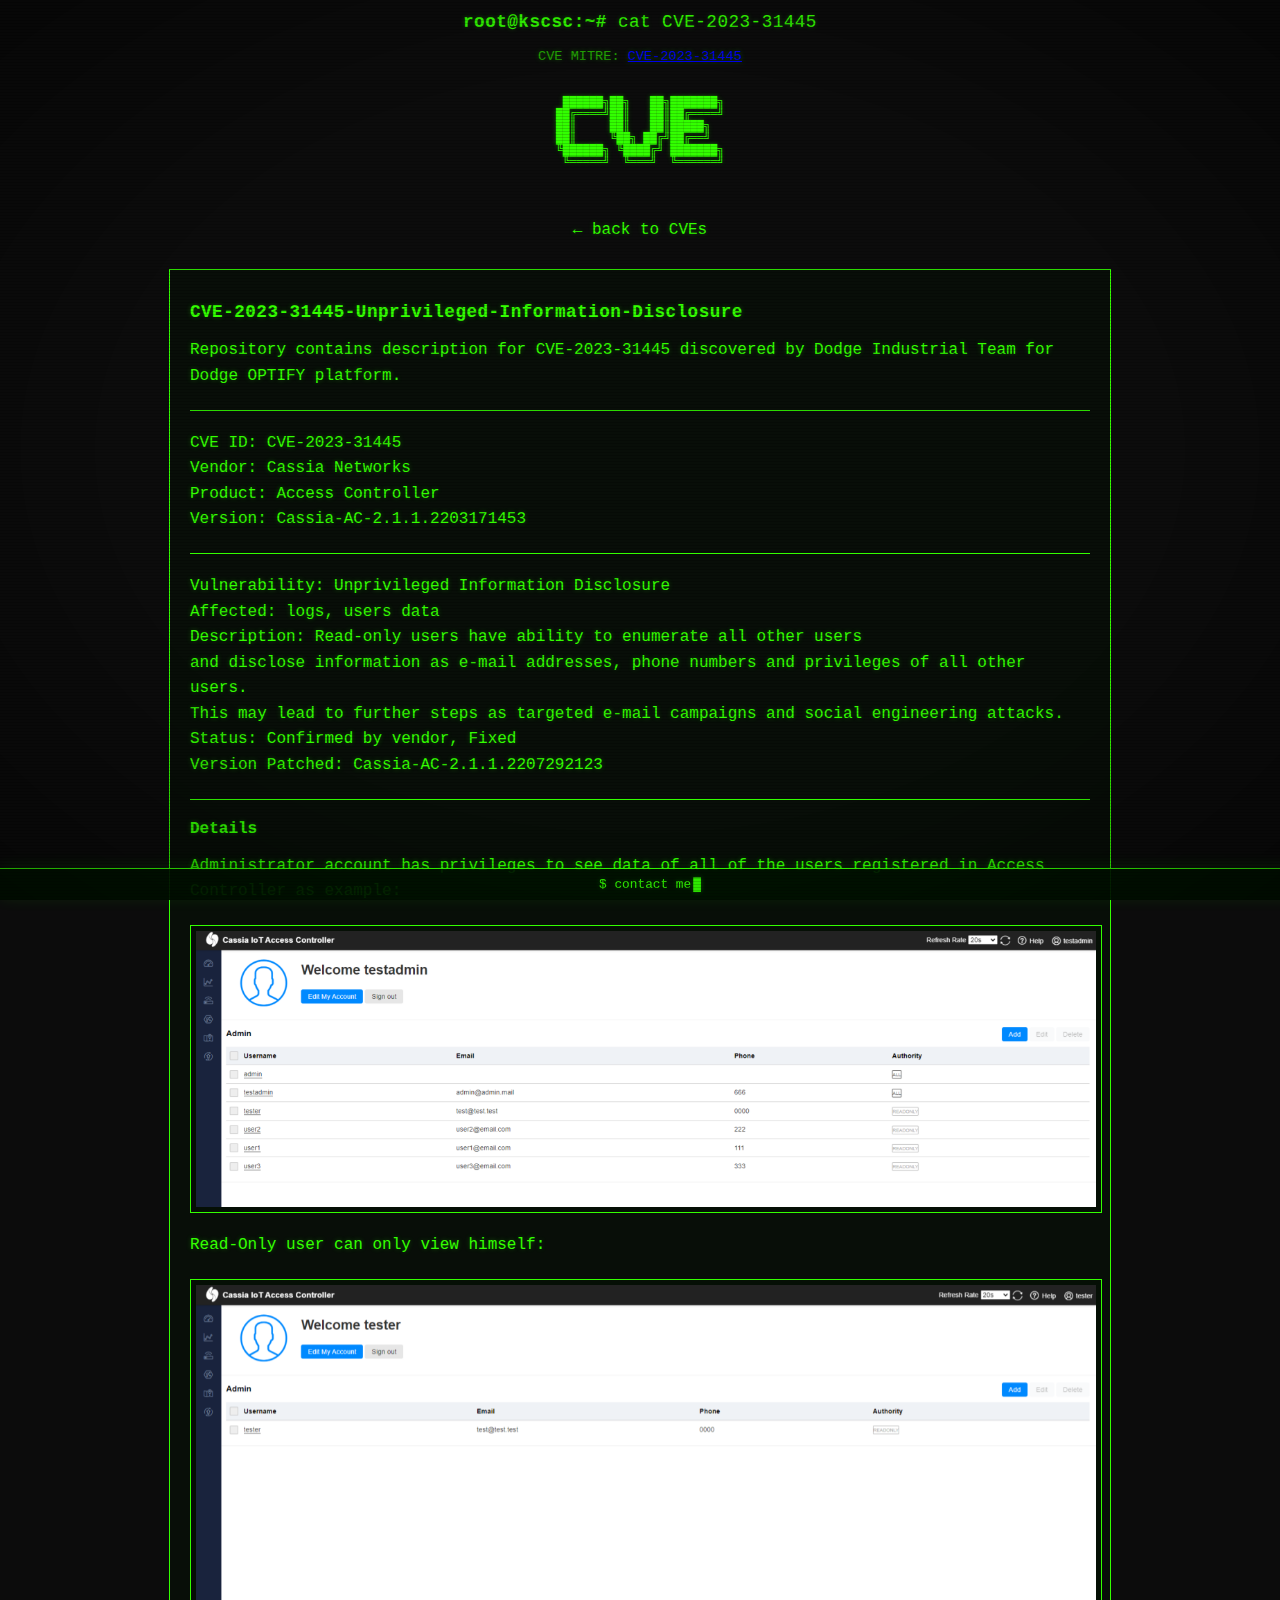
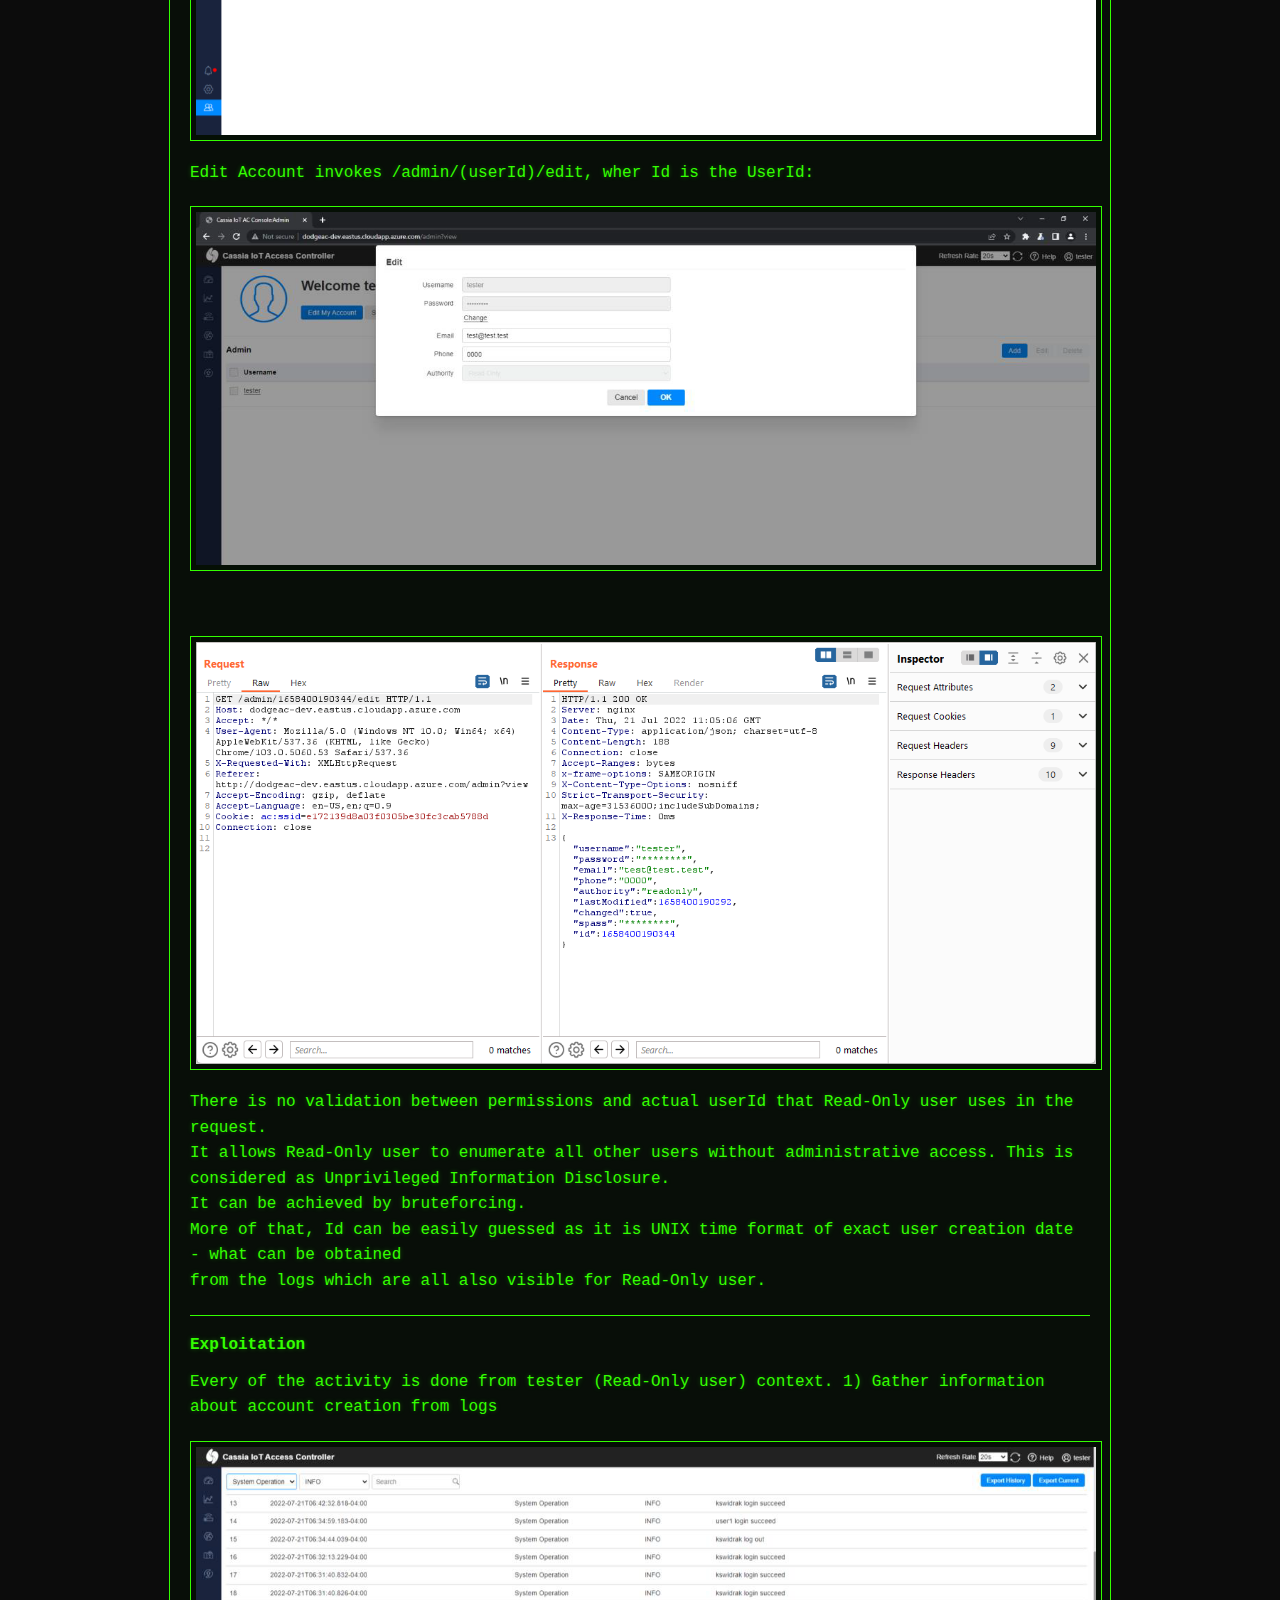
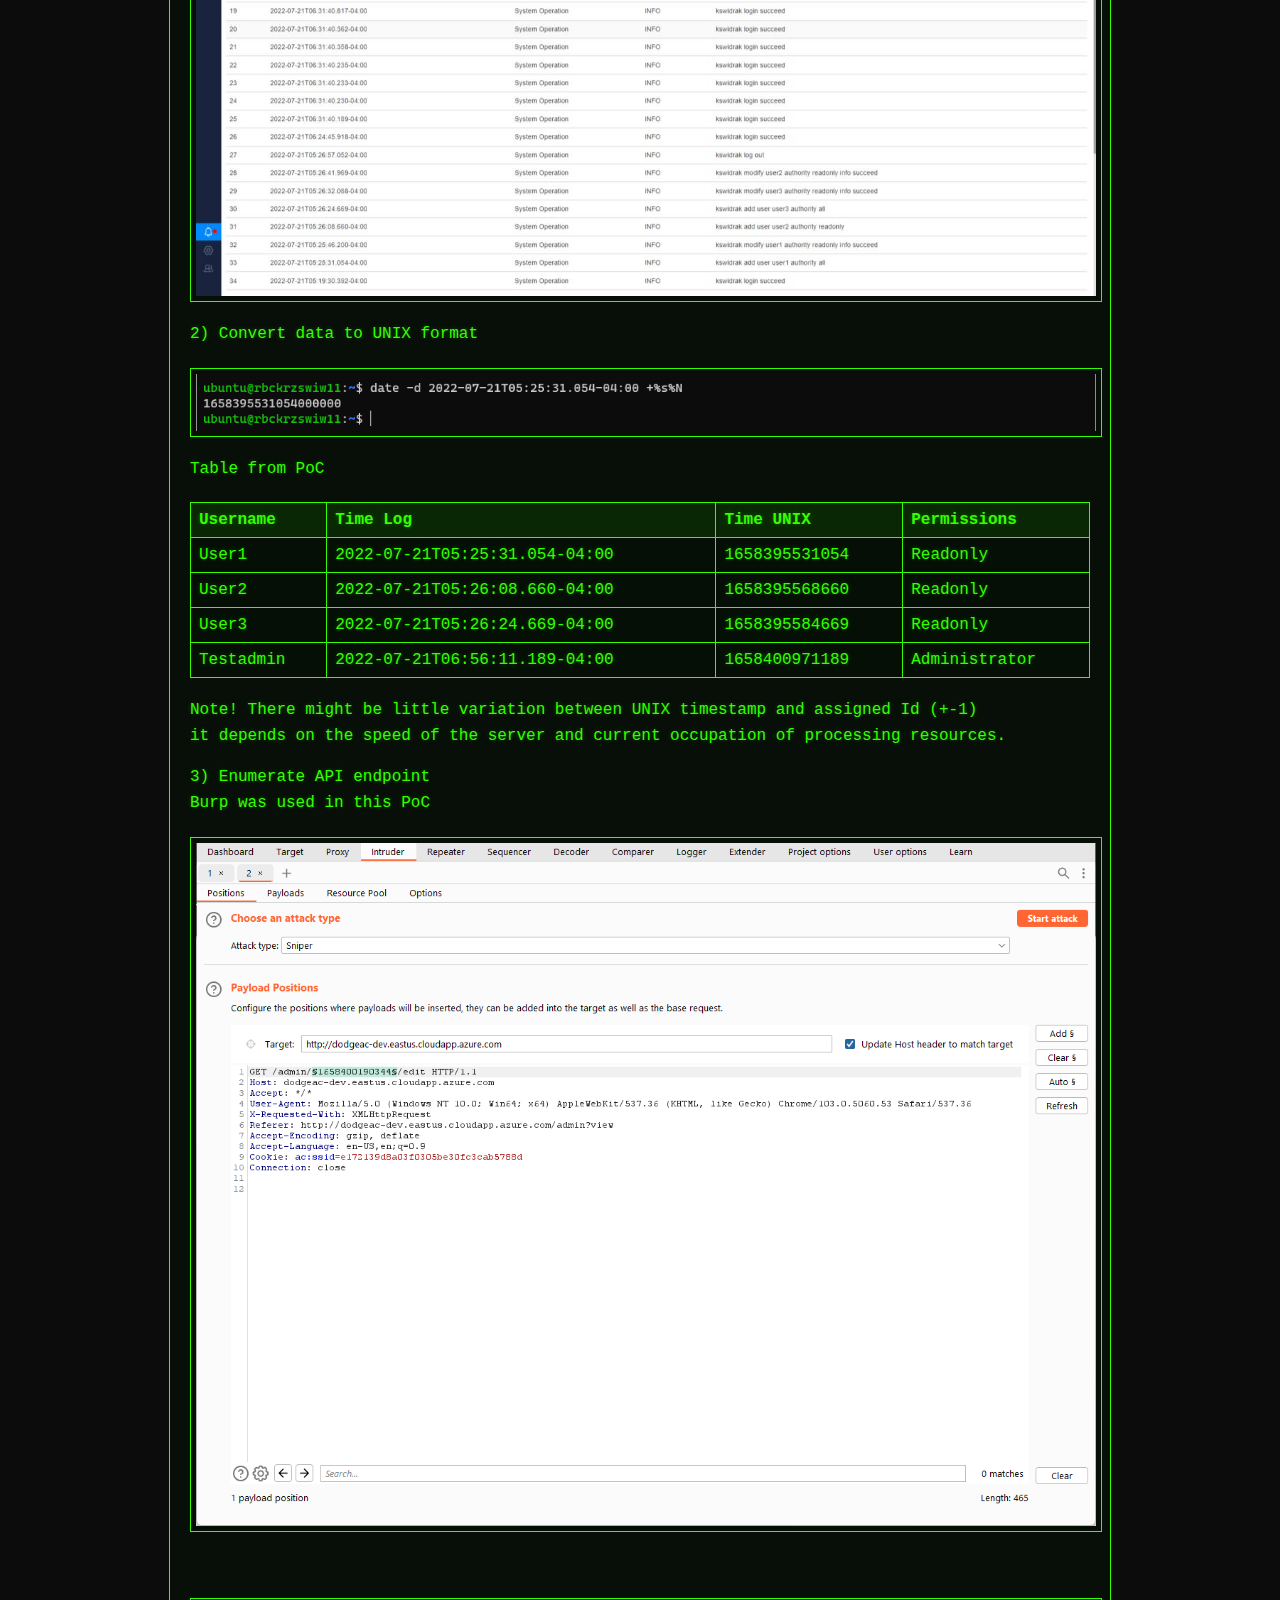
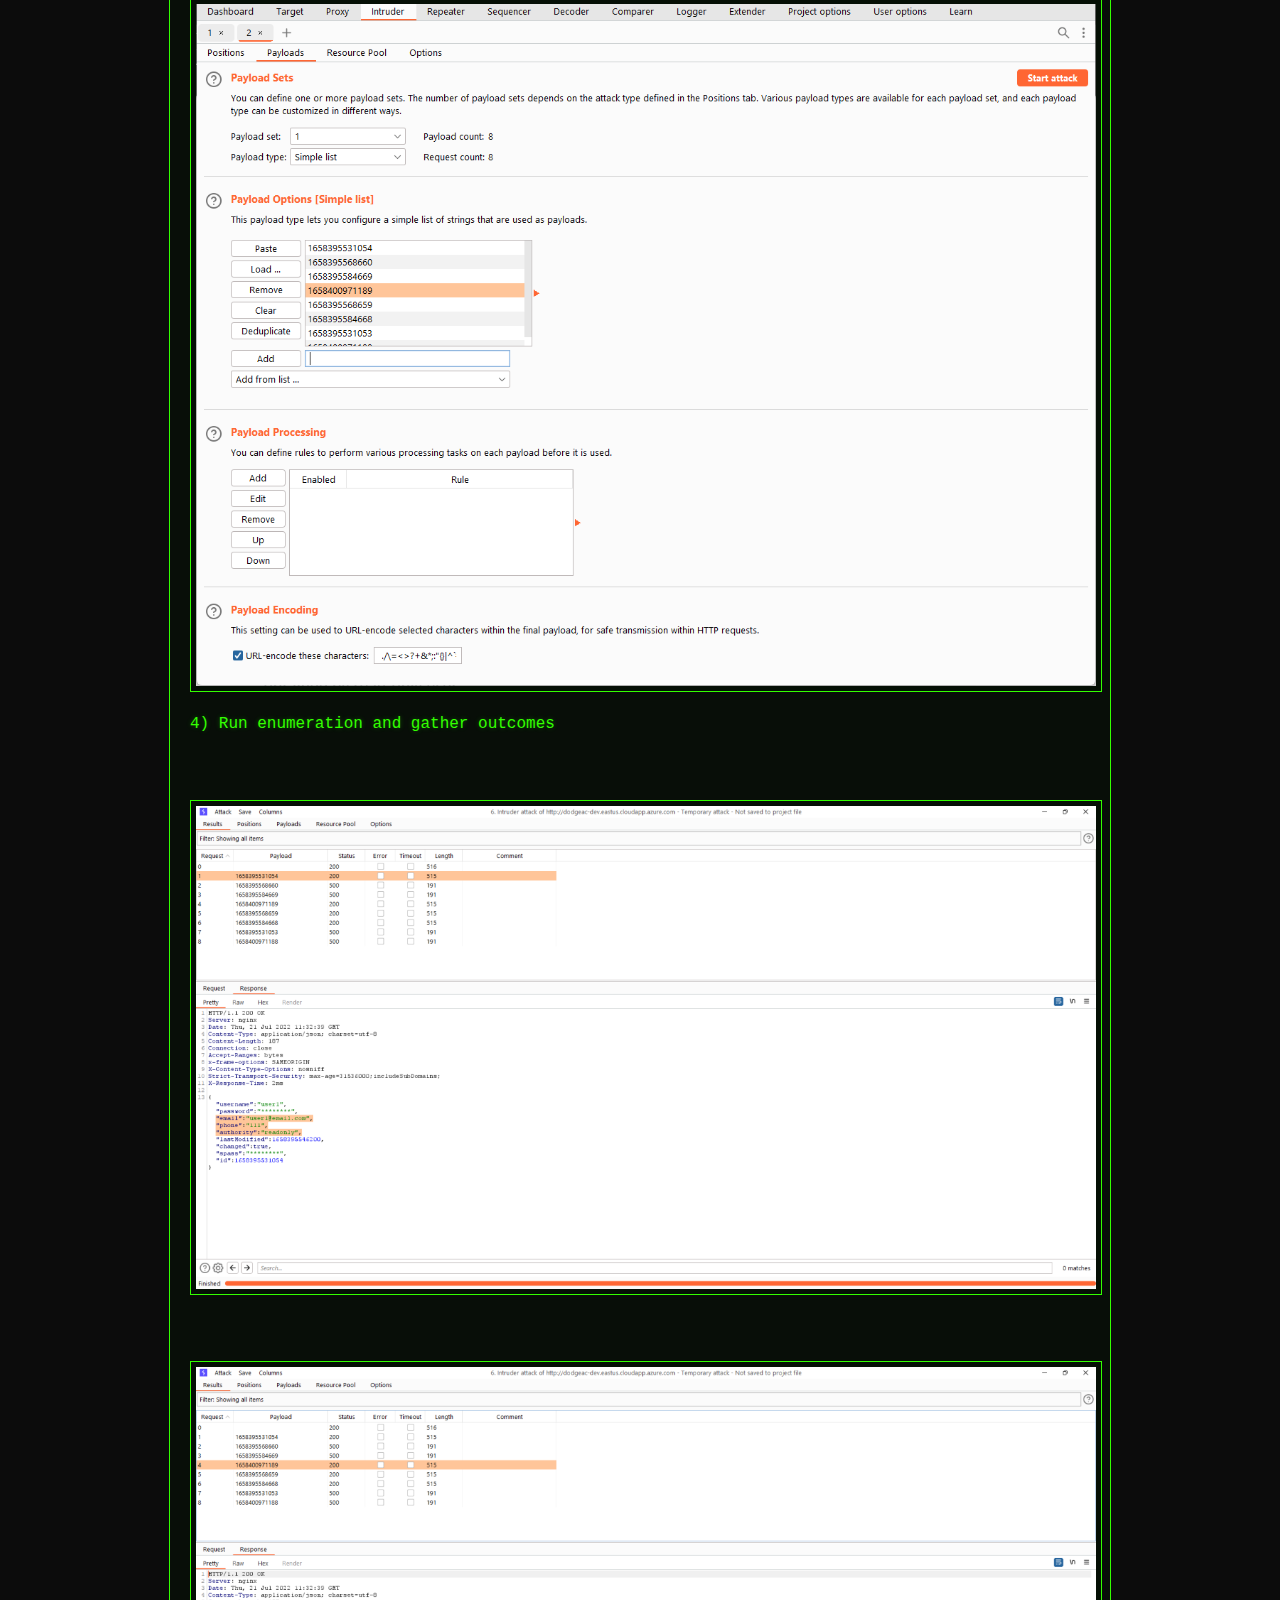
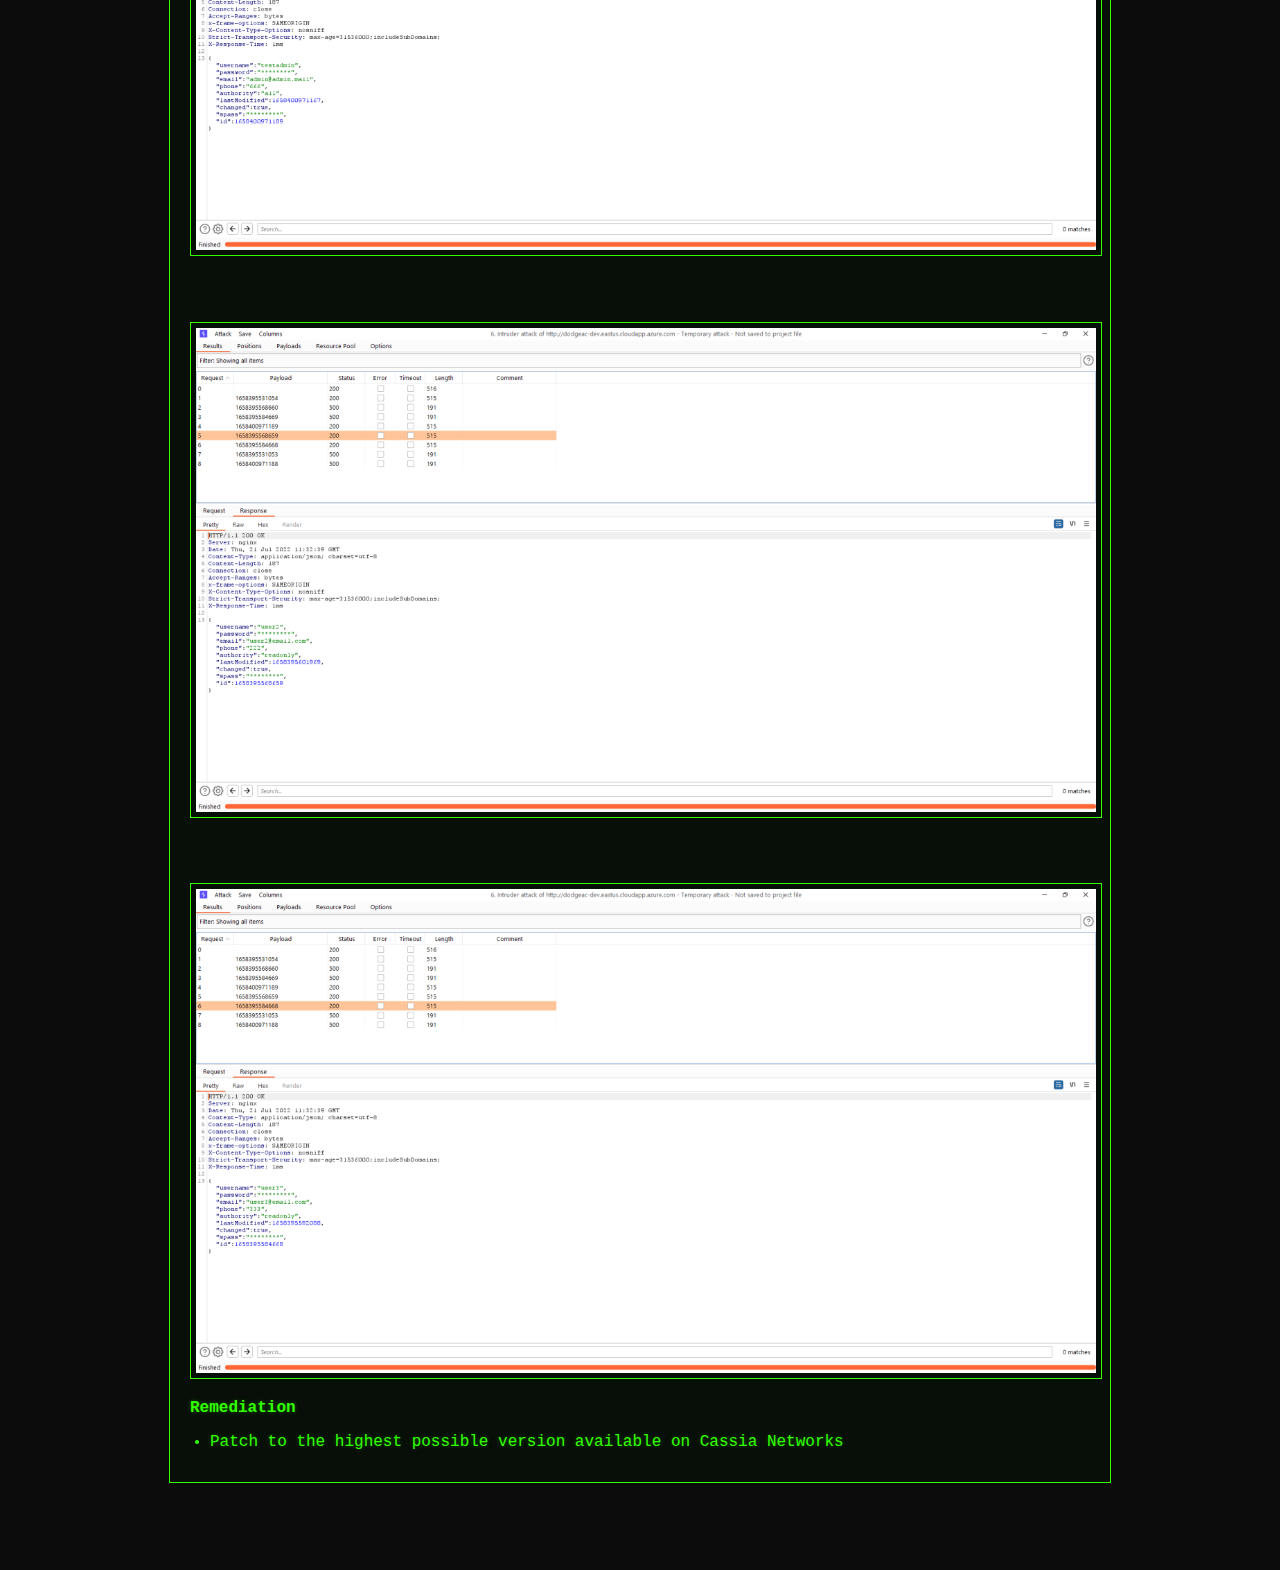
<file: swiruhack/cves/202331445/md.html>
<!DOCTYPE html>
<html lang="en">
<head>
    <meta charset="utf-8">
    <meta name="viewport" content="width=device-width, initial-scale=1.0">
    <meta name="description" content="CVE-2023-31445 - Unprivileged Information Disclosure in Cassia Access Controller">
    <title>CVE-2023-31445 | KSCSC Blog</title>
    <link rel="stylesheet" href="../../styles/styles-cve.css">
</head>

<body>
    <h1>root@kscsc:~# <span style="font-weight:normal">cat CVE-2023-31445</span></h1>
    <p>CVE MITRE:
        <a href="https://cve.mitre.org/cgi-bin/cvename.cgi?name=CVE-2023-31445">CVE-2023-31445</a>
    </p>
    <!-- Use ASCII art to create a logo -->
    <div class="sign">
        <a href="/" style="text-decoration:none;color:inherit"><pre>
 ██████╗██╗   ██╗███████╗
██╔════╝██║   ██║██╔════╝
██║     ██║   ██║█████╗  
██║     ╚██╗ ██╔╝██╔══╝  
╚██████╗ ╚████╔╝ ███████╗
 ╚═════╝  ╚═══╝  ╚══════╝
        </pre></a>
    </div>
    <div style="max-width:900px;margin:0 auto;padding:10px 20px">
        <a href="../../cves.html" style="color:#33ff00;text-decoration:none">← back to CVEs</a>
    </div>
    <!-- Create a grid of items using the .grid and .grid-item classes -->
    <div class="grid">
        <div class="md">
            <h1 id="cve-2023-31445-unprivileged-information-disclosure">
                CVE-2023-31445-Unprivileged-Information-Disclosure</h1>
            <p>Repository contains description for CVE-2023-31445 discovered by Dodge Industrial Team for Dodge OPTIFY
                platform.</p>
            <hr>
            <p>CVE ID: CVE-2023-31445<br>Vendor: Cassia Networks<br>Product: Access Controller<br>Version:
                Cassia-AC-2.1.1.2203171453 </p>
            <hr>
            <p>Vulnerability: Unprivileged Information Disclosure<br>Affected: logs, users data<br>Description: Read-only
                users have ability to enumerate all other users
                <br>and disclose information as e-mail addresses, phone numbers and privileges of all other users.
                <br>This may lead to further steps as targeted e-mail campaigns and social engineering
                attacks.<br>Status: Confirmed by vendor, Fixed<br>Version Patched: Cassia-AC-2.1.1.2207292123
            </p>
            <hr>
            <h4 id="details">Details</h4>
            <p>Administrator account has privileges to see data of all of the users registered in Access Controller as
                example:
                <br><img src="img/image1.jpg" alt="">
            </p>
            <p>Read-Only user can only view himself:
                <br><img src="img/image2.jpg" alt="">
            </p>
            <p>Edit Account invokes /admin/(userId)/edit, wher Id is the UserId:
                <br><img src="img/image3.jpg" alt="">
                <br><img src="img/image4.jpg" alt="">
            </p>
            <p>There is no validation between permissions and actual userId that Read-Only user uses in the
                request.<br>It allows Read-Only user to enumerate all other users without administrative access. This is
                considered as Unprivileged Information Disclosure.<br>It can be achieved by bruteforcing.<br>More of
                that, Id can be easily guessed as it is UNIX time format of exact user creation
                date - what can be obtained<br>
                from the logs which are all also visible for Read-Only user. </p>
            <hr>
            <h4 id="exploitation">Exploitation</h4>
            <p>Every of the activity is done from tester (Read-Only user) context.
                1) Gather information about account creation from logs
                <br><img src="img/image5.jpg" alt="">
            </p>
            <p>2) Convert data to UNIX format
                <br><img src="img/image6.jpg" alt="">
            </p>
            <p>Table from PoC</p>
            <table>
                <thead>
                    <tr>
                        <th>Username</th>
                        <th>Time Log</th>
                        <th>Time UNIX</th>
                        <th>Permissions</th>
                    </tr>
                </thead>
                <tbody>
                    <tr>
                        <td>User1</td>
                        <td>2022-07-21T05:25:31.054-04:00</td>
                        <td>1658395531054</td>
                        <td>Readonly</td>
                    </tr>
                    <tr>
                        <td>User2</td>
                        <td>2022-07-21T05:26:08.660-04:00</td>
                        <td>1658395568660</td>
                        <td>Readonly</td>
                    </tr>
                    <tr>
                        <td>User3</td>
                        <td>2022-07-21T05:26:24.669-04:00</td>
                        <td>1658395584669</td>
                        <td>Readonly</td>
                    </tr>
                    <tr>
                        <td>Testadmin</td>
                        <td>2022-07-21T06:56:11.189-04:00</td>
                        <td>1658400971189</td>
                        <td>Administrator</td>
                    </tr>
                </tbody>
            </table>
            <p>Note! There might be little variation between UNIX timestamp and assigned Id (+-1)<br>it depends on the
                speed of the server and current occupation of processing resources.</p>
            <p>3) Enumerate API endpoint<br>Burp was used in this PoC<br><img src="img/image7.jpg" alt="">
                <br><img src="img/image8.jpg" alt="">
            </p>
            <p>4) Run enumeration and gather outcomes</p>
            <p>
                <br><img src="img/image9.jpg" alt="">
                <br><img src="img/image10.jpg" alt="">
                <br><img src="img/image11.jpg" alt="">
                <br><img src="img/image12.jpg" alt="">
            </p>
            <h4 id="remediation">Remediation</h4>
            <ul>
                <li>Patch to the highest possible version available on <a href="https://www.cassianetworks.com/">Cassia
                        Networks</a></li>
            </ul>
        </div>
    </div>
    <div class="footer">
        <a href="https://contact.kscsc.online">$ contact me</a>
    </div>
</body>

</html>
</file>
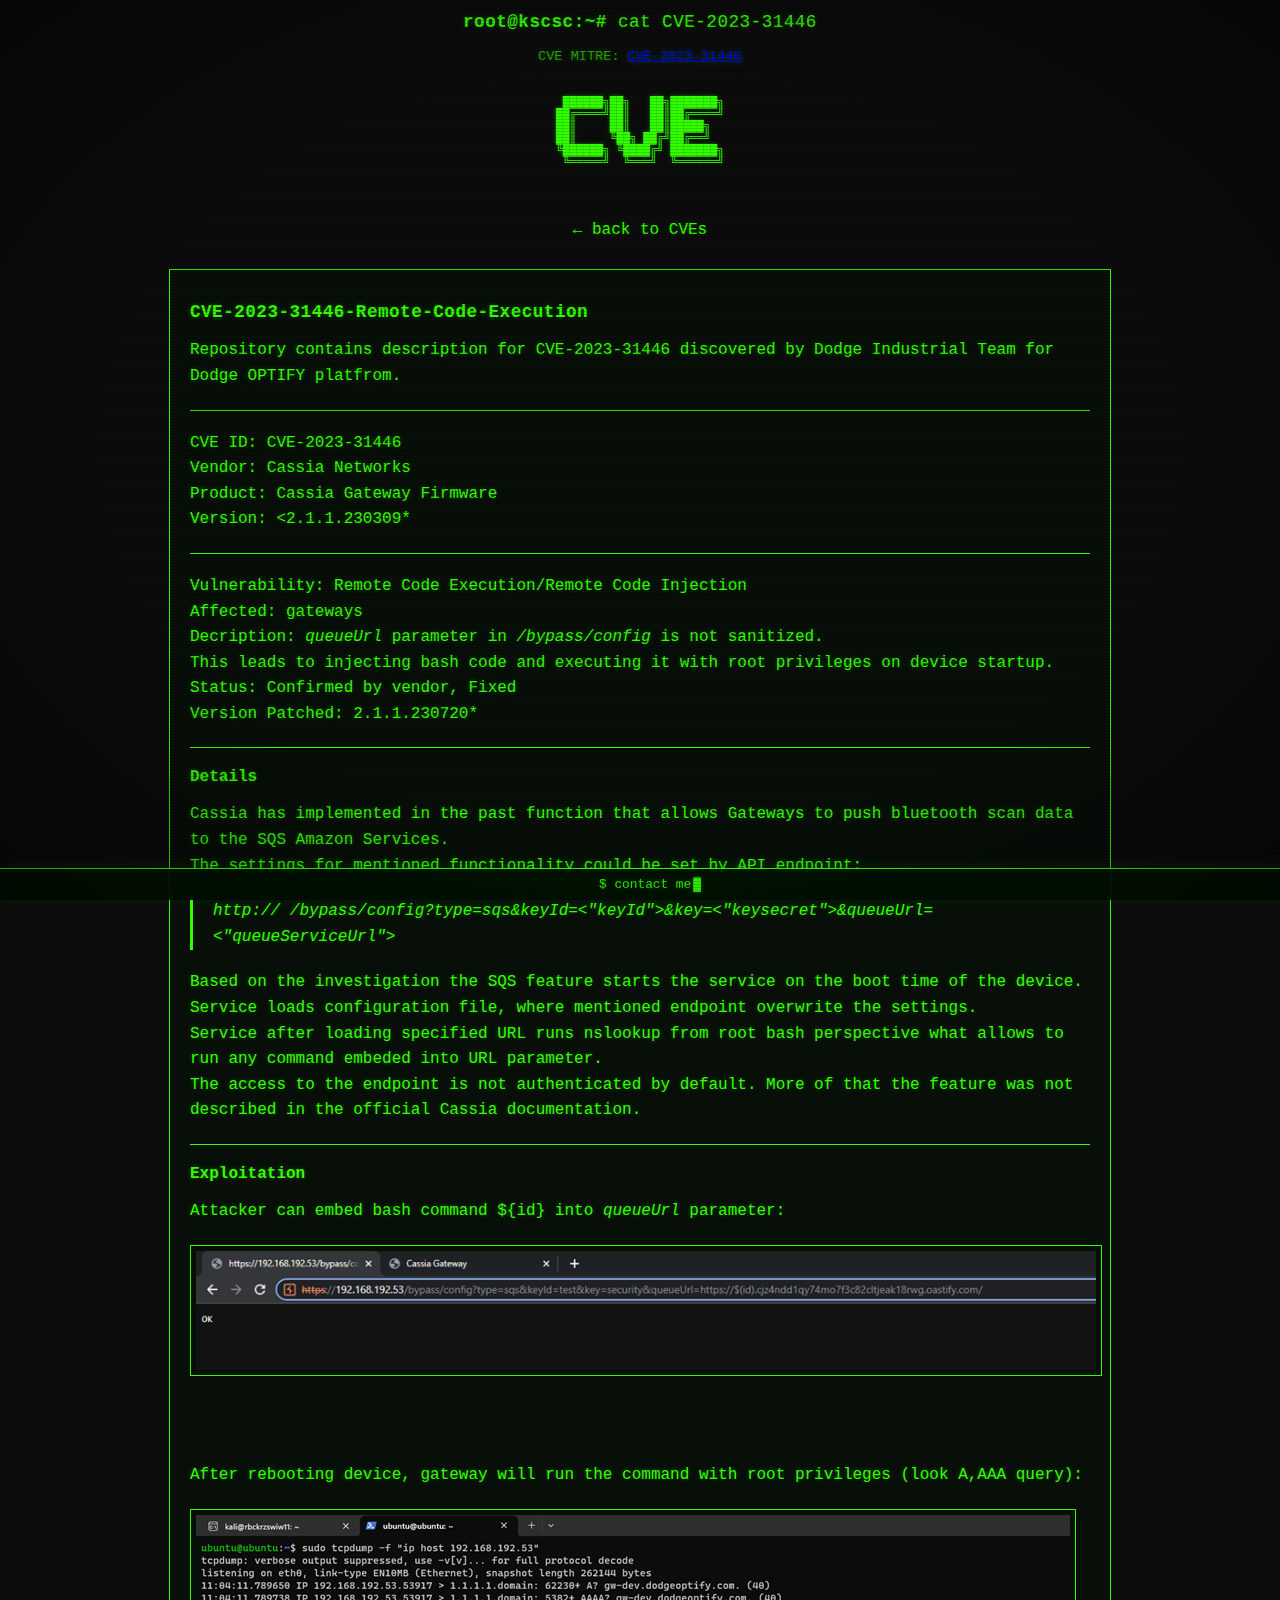
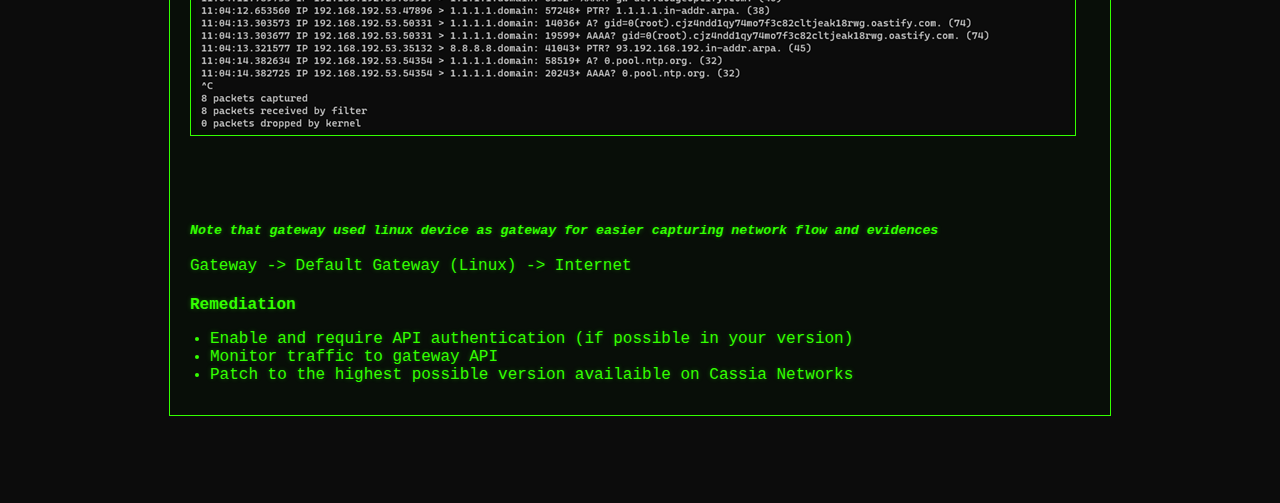
<file: swiruhack/cves/202331446/md.html>
<!DOCTYPE html>
<html lang="en">
<head>
    <meta charset="utf-8">
    <meta name="viewport" content="width=device-width, initial-scale=1.0">
    <meta name="description" content="CVE-2023-31446 - Remote Code Execution in Cassia Gateway Firmware">
    <title>CVE-2023-31446 | KSCSC Blog</title>
    <link rel="stylesheet" href="../../styles/styles-cve.css">
</head>

<body>
    <h1>root@kscsc:~# <span style="font-weight:normal">cat CVE-2023-31446</span></h1>
    <p>CVE MITRE:
        <a href=https://cve.mitre.org/cgi-bin/cvename.cgi?name=CVE-2023-31446>CVE-2023-31446</a>
    </p>
    <!-- Use ASCII art to create a logo -->
    <div class="sign">
        <a href="/" style="text-decoration:none;color:inherit"><pre>
 ██████╗██╗   ██╗███████╗
██╔════╝██║   ██║██╔════╝
██║     ██║   ██║█████╗  
██║     ╚██╗ ██╔╝██╔══╝  
╚██████╗ ╚████╔╝ ███████╗
 ╚═════╝  ╚═══╝  ╚══════╝
        </pre></a>
    </div>
    <div style="max-width:900px;margin:0 auto;padding:10px 20px">
        <a href="../../cves.html" style="color:#33ff00;text-decoration:none">← back to CVEs</a>
    </div>
    <!-- Create a grid of items using the .grid and .grid-item classes -->
    <div class="grid">
        <div class="md">
            <h1 id="cve-2023-31446-remote-code-execution">CVE-2023-31446-Remote-Code-Execution</h1>
            <p>Repository contains description for CVE-2023-31446 discovered by Dodge Industrial Team for Dodge OPTIFY
                platfrom.</p>
            <hr>
            <p>CVE ID: CVE-2023-31446
                <br>Vendor: Cassia Networks
                <br>Product: Cassia Gateway Firmware
                <br>Version: &lt;2.1.1.230309*
            </p>
            <hr>
            <p>Vulnerability: Remote Code Execution/Remote Code Injection
                <br>Affected: gateways
                <br>Decription: <em>queueUrl</em> parameter in <em>/bypass/config</em> is not sanitized.<br>
                This leads to injecting bash code and executing it with root privileges on device startup.<br>Status:
                Confirmed by vendor, Fixed<br>Version Patched: 2.1.1.230720*
            </p>
            <hr>
            <h4 id="details">Details</h4>
            <p>Cassia has implemented in the past function that allows Gateways to push bluetooth scan data to the SQS
                Amazon Services.<br>
                The settings for mentioned functionality could be set by API endpoint:</p>
            <blockquote>
                <p>http://<ip>
                        /bypass/config?type=sqs&amp;keyId=&lt;&quot;keyId&quot;&gt;&amp;key=&lt;&quot;keysecret&quot;&gt;&amp;queueUrl=&lt;&quot;queueServiceUrl&quot;&gt;
                </p>
            </blockquote>
            <p>Based on the investigation the SQS feature starts the service on the boot time of the device.<br>Service
                loads configuration file, where mentioned endpoint overwrite the settings.<br>Service after loading
                specified URL runs nslookup from root bash perspective what allows to run any command embeded into URL
                parameter.<br>The access to the endpoint is not authenticated by default. More of that the feature was
                not described in the official Cassia documentation.</p>
            <hr>
            <h4 id="exploitation">Exploitation</h4>
            <p>Attacker can embed bash command ${id} into <em>queueUrl</em> parameter:<br>
                <img src="img/1.png" alt="query"><br><br>
            </p>
            <p>After rebooting device, gateway will run the command with root privileges (look A,AAA query):<br>
                <img src="img/2.png" alt="capture"><br><br>
            </p>
            <h5 id="-note-that-gateway-used-linux-device-as-gateway-for-easier-capturing-network-flow-and-evidences-">
                <em>Note that gateway used linux device as gateway for easier capturing network flow and evidences</em>
            </h5>
            <p>Gateway -&gt; Default Gateway (Linux) -&gt; Internet</p>
            <h4 id="remediation">Remediation</h4>
            <ul>
                <li>Enable and require API authentication (if possible in your version)</li>
                <li>Monitor traffic to gateway API</li>
                <li>Patch to the highest possible version availaible on <a href="https://www.cassianetworks.com/">Cassia
                        Networks</a></li>
            </ul>
        </div>
    </div>
    <div class="footer">
        <a href="https://contact.kscsc.online">$ contact me</a>
    </div>
</body>

</html>
</file>
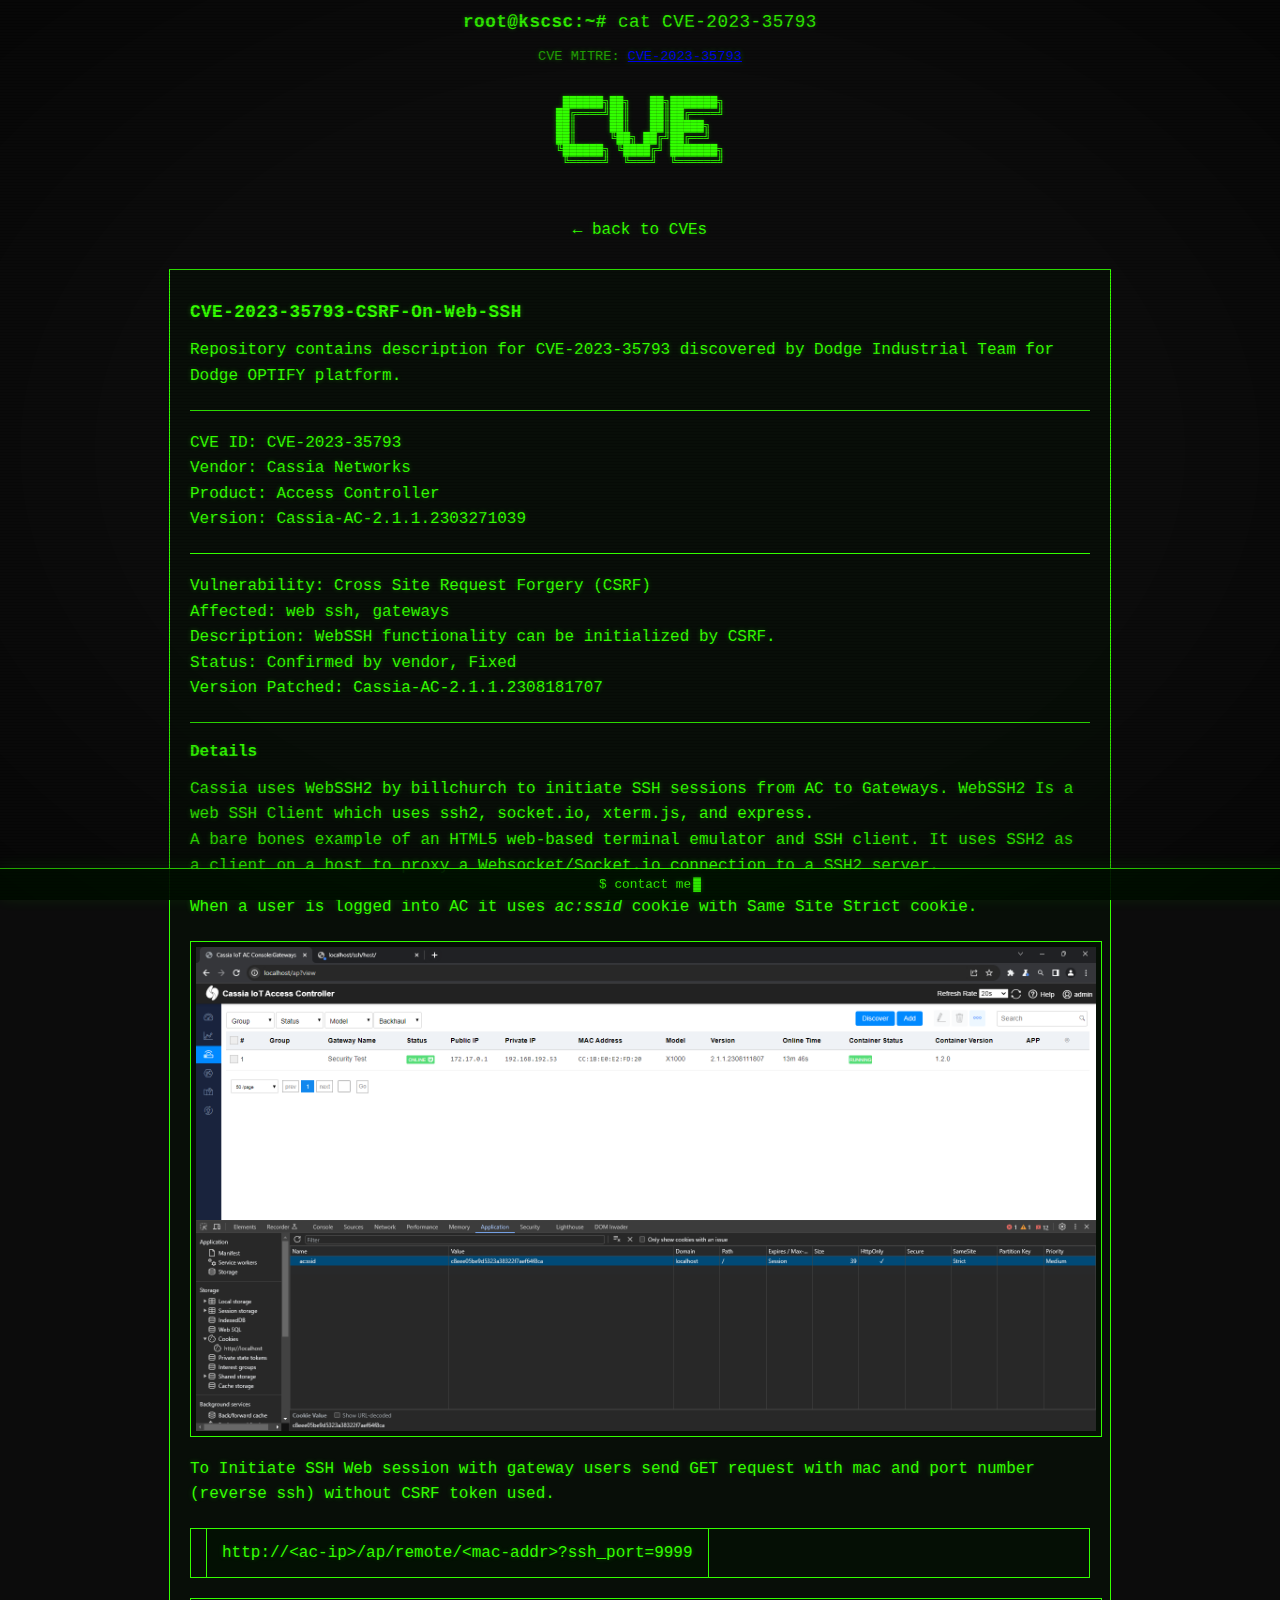
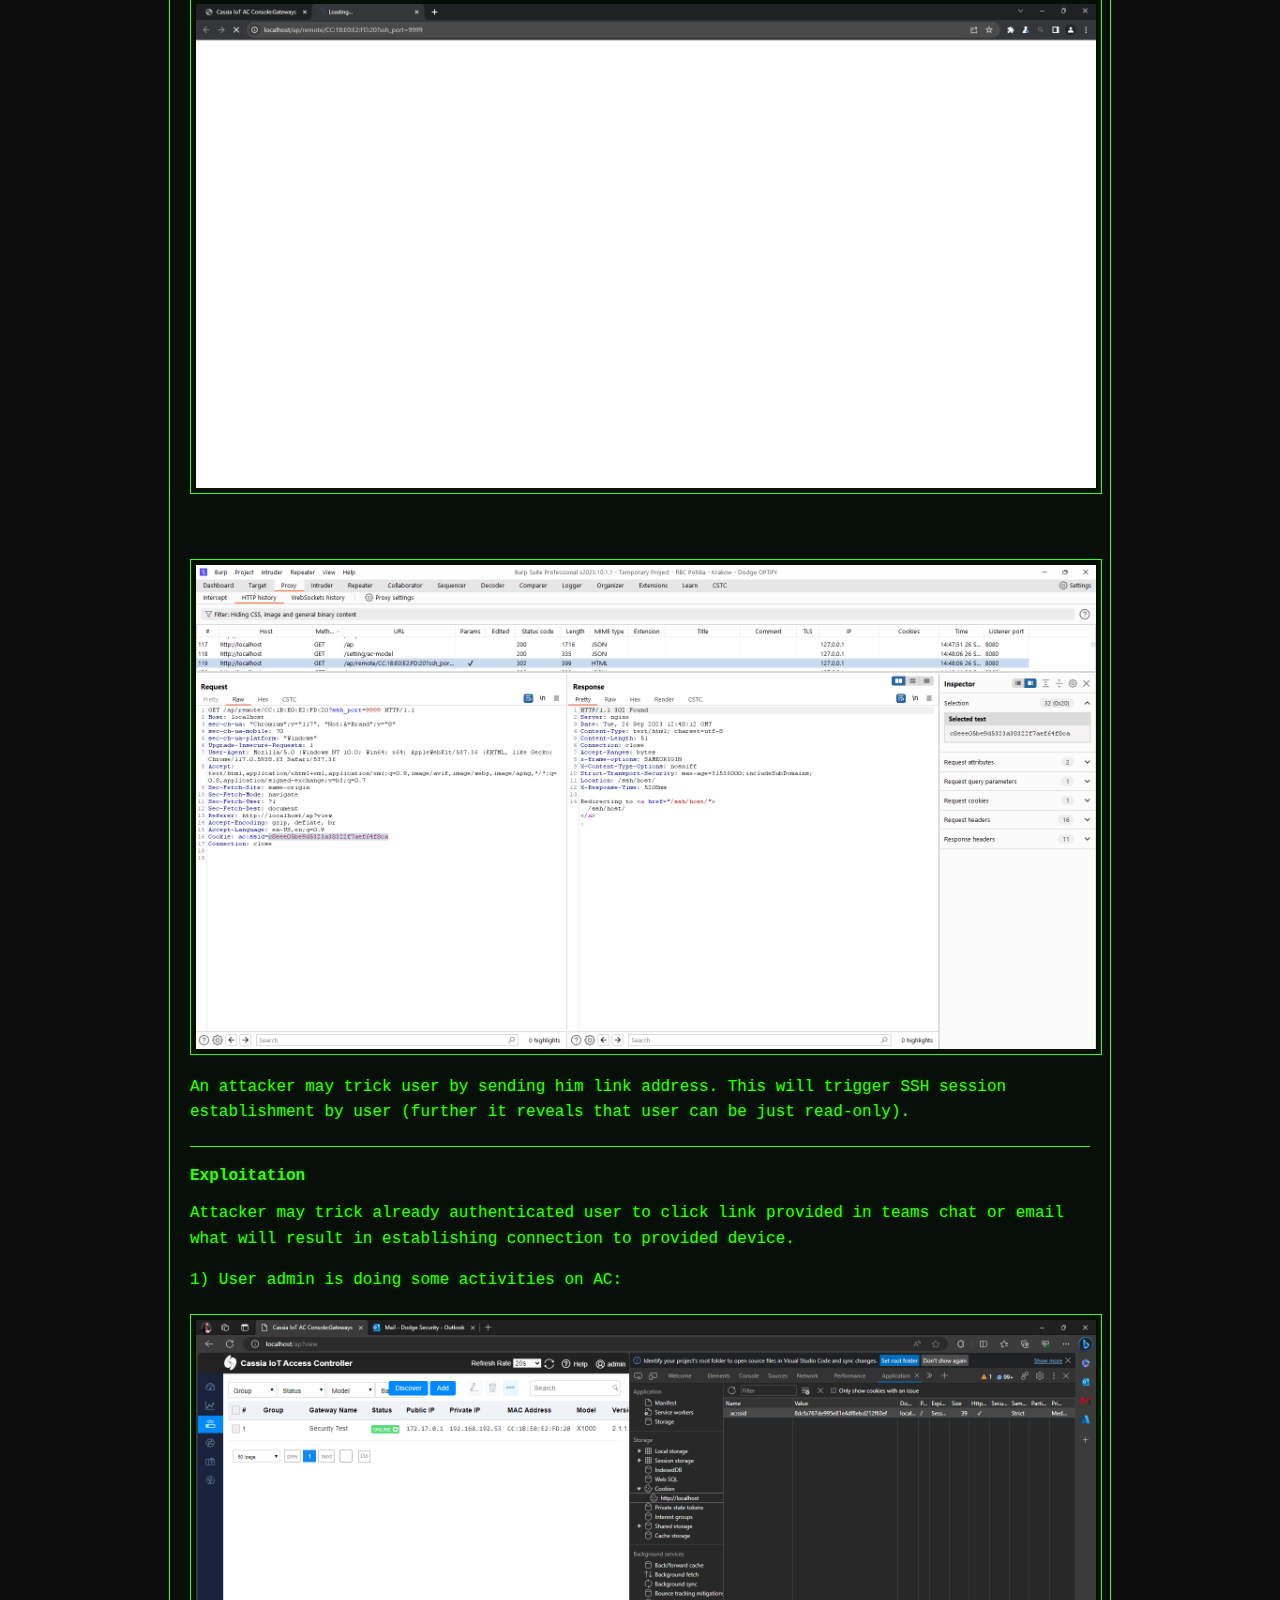
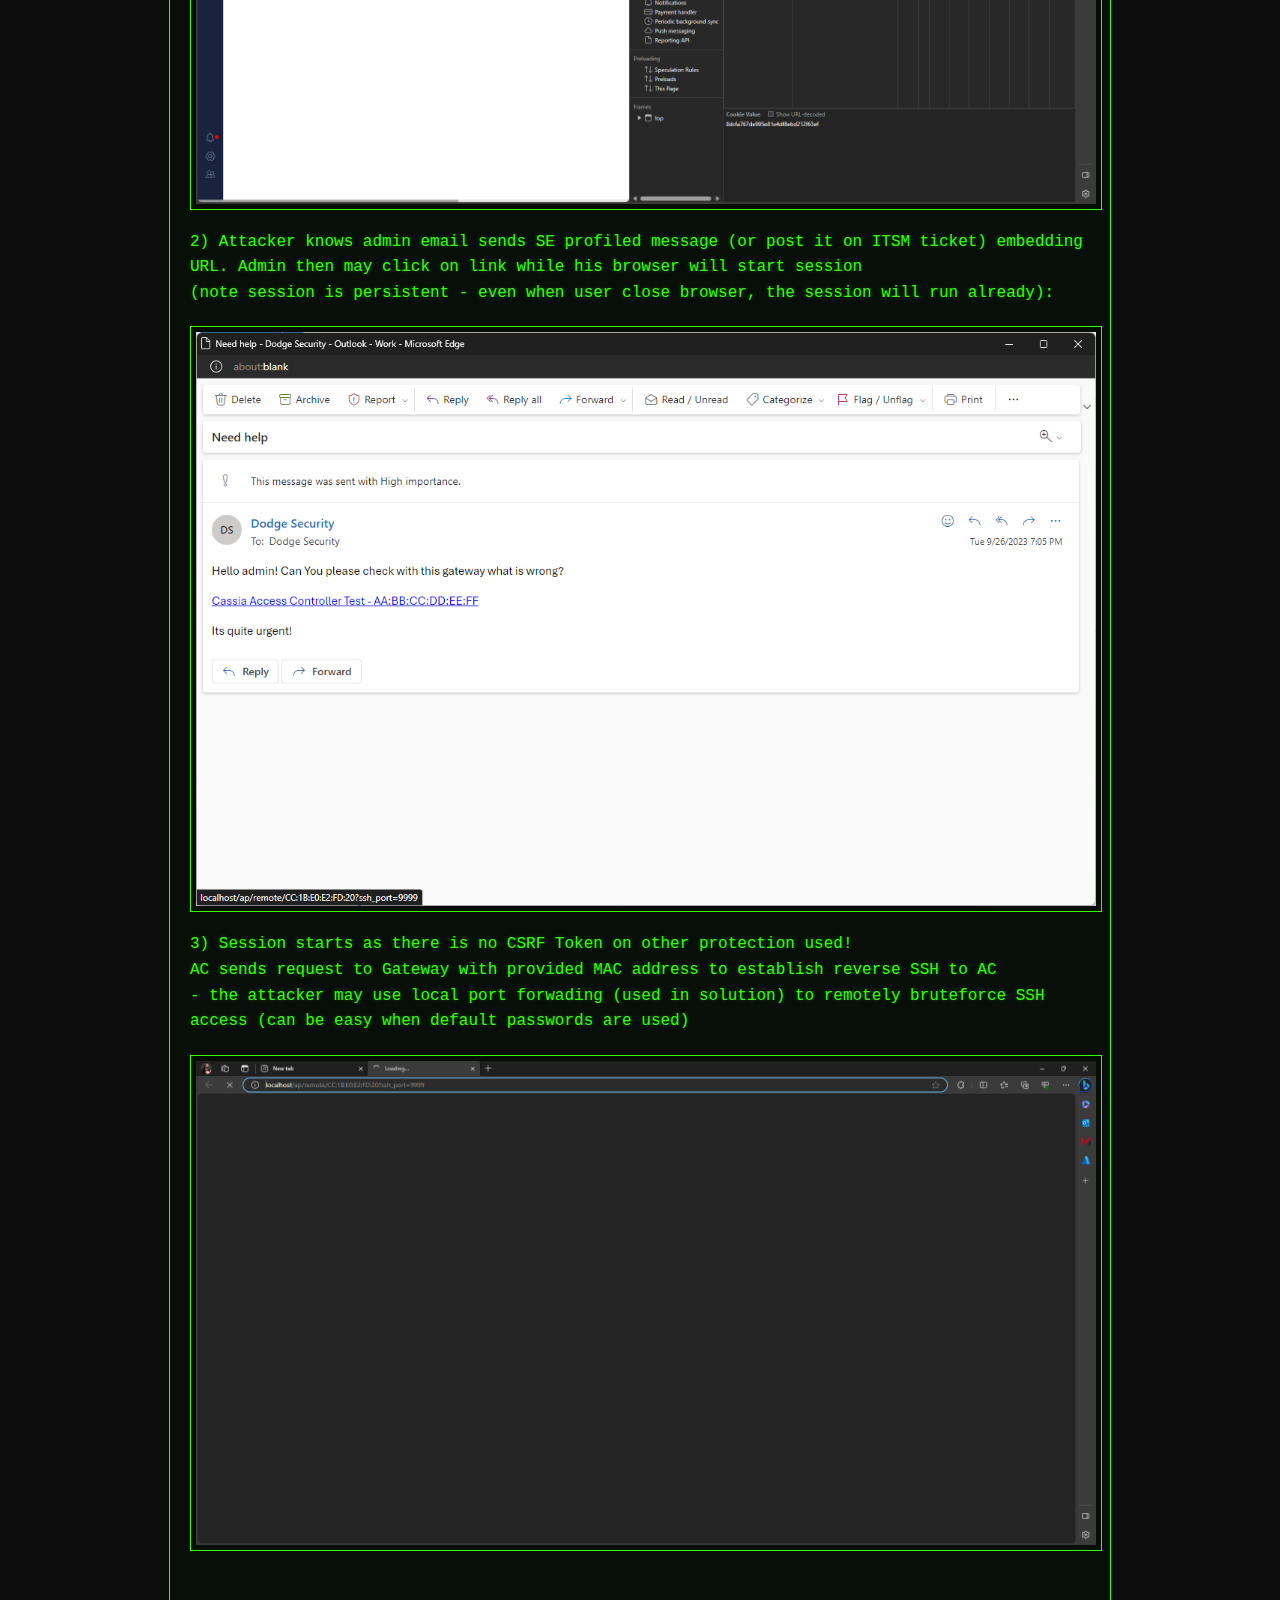
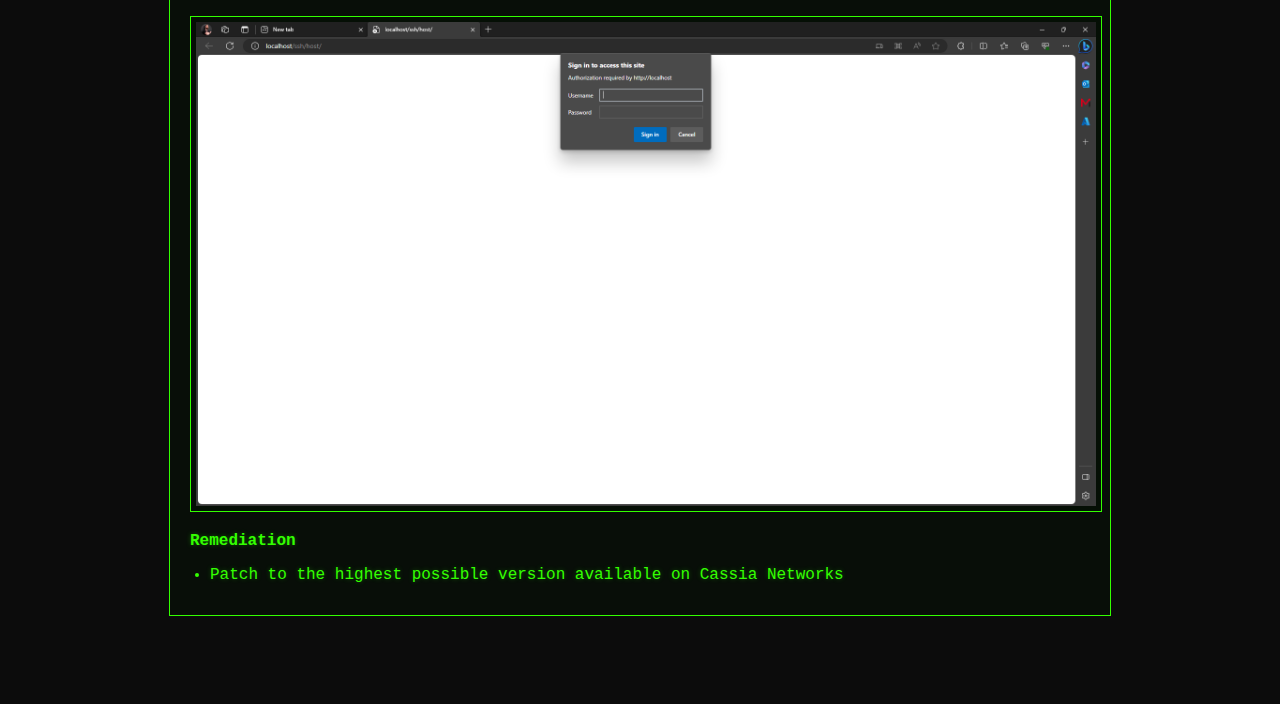
<file: swiruhack/cves/202335793/md.html>
<!DOCTYPE html>
<html lang="en">
<head>
    <meta charset="utf-8">
    <meta name="viewport" content="width=device-width, initial-scale=1.0">
    <meta name="description" content="CVE-2023-35793 - CSRF on Web SSH in Cassia Access Controller">
    <title>CVE-2023-35793 | KSCSC Blog</title>
    <link rel="stylesheet" href="../../styles/styles-cve.css">
</head>

<body>
    <h1>root@kscsc:~# <span style="font-weight:normal">cat CVE-2023-35793</span></h1>
    <p>CVE MITRE:
        <a href="https://cve.mitre.org/cgi-bin/cvename.cgi?name=CVE-2023-35793">CVE-2023-35793</a>
    </p>
    <!-- Use ASCII art to create a logo -->
    <div class="sign">
        <a href="/" style="text-decoration:none;color:inherit"><pre>
 ██████╗██╗   ██╗███████╗
██╔════╝██║   ██║██╔════╝
██║     ██║   ██║█████╗  
██║     ╚██╗ ██╔╝██╔══╝  
╚██████╗ ╚████╔╝ ███████╗
 ╚═════╝  ╚═══╝  ╚══════╝
        </pre></a>
    </div>
    <div style="max-width:900px;margin:0 auto;padding:10px 20px">
        <a href="../../cves.html" style="color:#33ff00;text-decoration:none">← back to CVEs</a>
    </div>
    <!-- Create a grid of items using the .grid and .grid-item classes -->
    <div class="grid">
        <div class="md">
            <h1 id="cve-2023-35793-csrf-on-web-ssh">CVE-2023-35793-CSRF-On-Web-SSH</h1>
            <p>Repository contains description for CVE-2023-35793 discovered by Dodge Industrial Team for Dodge OPTIFY
                platform.</p>
            <hr>
            <p>CVE ID: CVE-2023-35793<br>Vendor: Cassia Networks<br>Product: Access Controller<br>Version:
                Cassia-AC-2.1.1.2303271039 </p>
            <hr>
            <p>Vulnerability: Cross Site Request Forgery (CSRF)<br>Affected: web ssh, gateways<br>Description: WebSSH
                functionality can be initialized by CSRF.<br>Status: Confirmed by vendor, Fixed<br>Version Patched:
                Cassia-AC-2.1.1.2308181707</p>
            <hr>
            <h4 id="details">Details</h4>
            <p>Cassia uses WebSSH2 by billchurch to initiate SSH sessions from AC to Gateways. WebSSH2 Is a web SSH
                Client which uses ssh2, socket.io, xterm.js, and express.
                <br>A bare bones example of an HTML5 web-based terminal emulator and SSH client. It uses SSH2 as a
                client on a host to proxy a Websocket/Socket.io connection to a SSH2 server.
            </p>
            <p>When a user is logged into AC it uses <em>ac:ssid</em> cookie with Same Site Strict cookie. </p>
            <p><img src="img/0.png" alt=""></p>
            <p>To Initiate SSH Web session with gateway users send GET request with mac and port number (reverse ssh)
                without CSRF token used.</p>
            <pre><code>http://<span class="hljs-tag">&lt;<span class="hljs-name">ac-ip</span>&gt;</span>/ap/remote/<span class="hljs-tag">&lt;<span class="hljs-name">mac-addr</span>&gt;</span>?ssh_port=9999
</code></pre>
            <p><img src="img/1.png" alt="">
                <br><img src="img/11.png" alt="">
            </p>
            <p>An attacker may trick user by sending him link address.
                This will trigger SSH session establishment by user (further it reveals that user can be just
                read-only).</p>
            <hr>
            <h4 id="exploitation">Exploitation</h4>
            <p>Attacker may trick already authenticated user to click link provided in teams chat or email what will
                result in establishing connection to provided device.</p>
            <p>1) User admin is doing some activities on AC:
                <br><img src="img/2.png" alt="">
            </p>
            <p>2) Attacker knows admin email sends SE profiled message (or post it on ITSM ticket) embedding URL. Admin
                then may click on link while his browser will start session
                <br>(note session is persistent - even when user close browser, the session will run already):
                <br><img src="img/3.png" alt="">
            </p>
            <p>3) Session starts as there is no CSRF Token on other protection used!
                <br>AC sends request to Gateway with provided MAC address to establish reverse SSH
                to AC
                <br>- the attacker may use local port forwading (used in solution) to remotely
                bruteforce SSH access (can be easy when default passwords are used)
                <br><img src="img/4.png" alt="">
                <br><img src="img/5.png" alt="">
            </p>
            <h4 id="remediation">Remediation</h4>
            <ul>
                <li>Patch to the highest possible version available on <a href="https://www.cassianetworks.com/">Cassia
                        Networks</a></li>
            </ul>
        </div>
    </div>
    <div class="footer">
        <a href="https://contact.kscsc.online">$ contact me</a>
    </div>
</body>

</html>
</file>
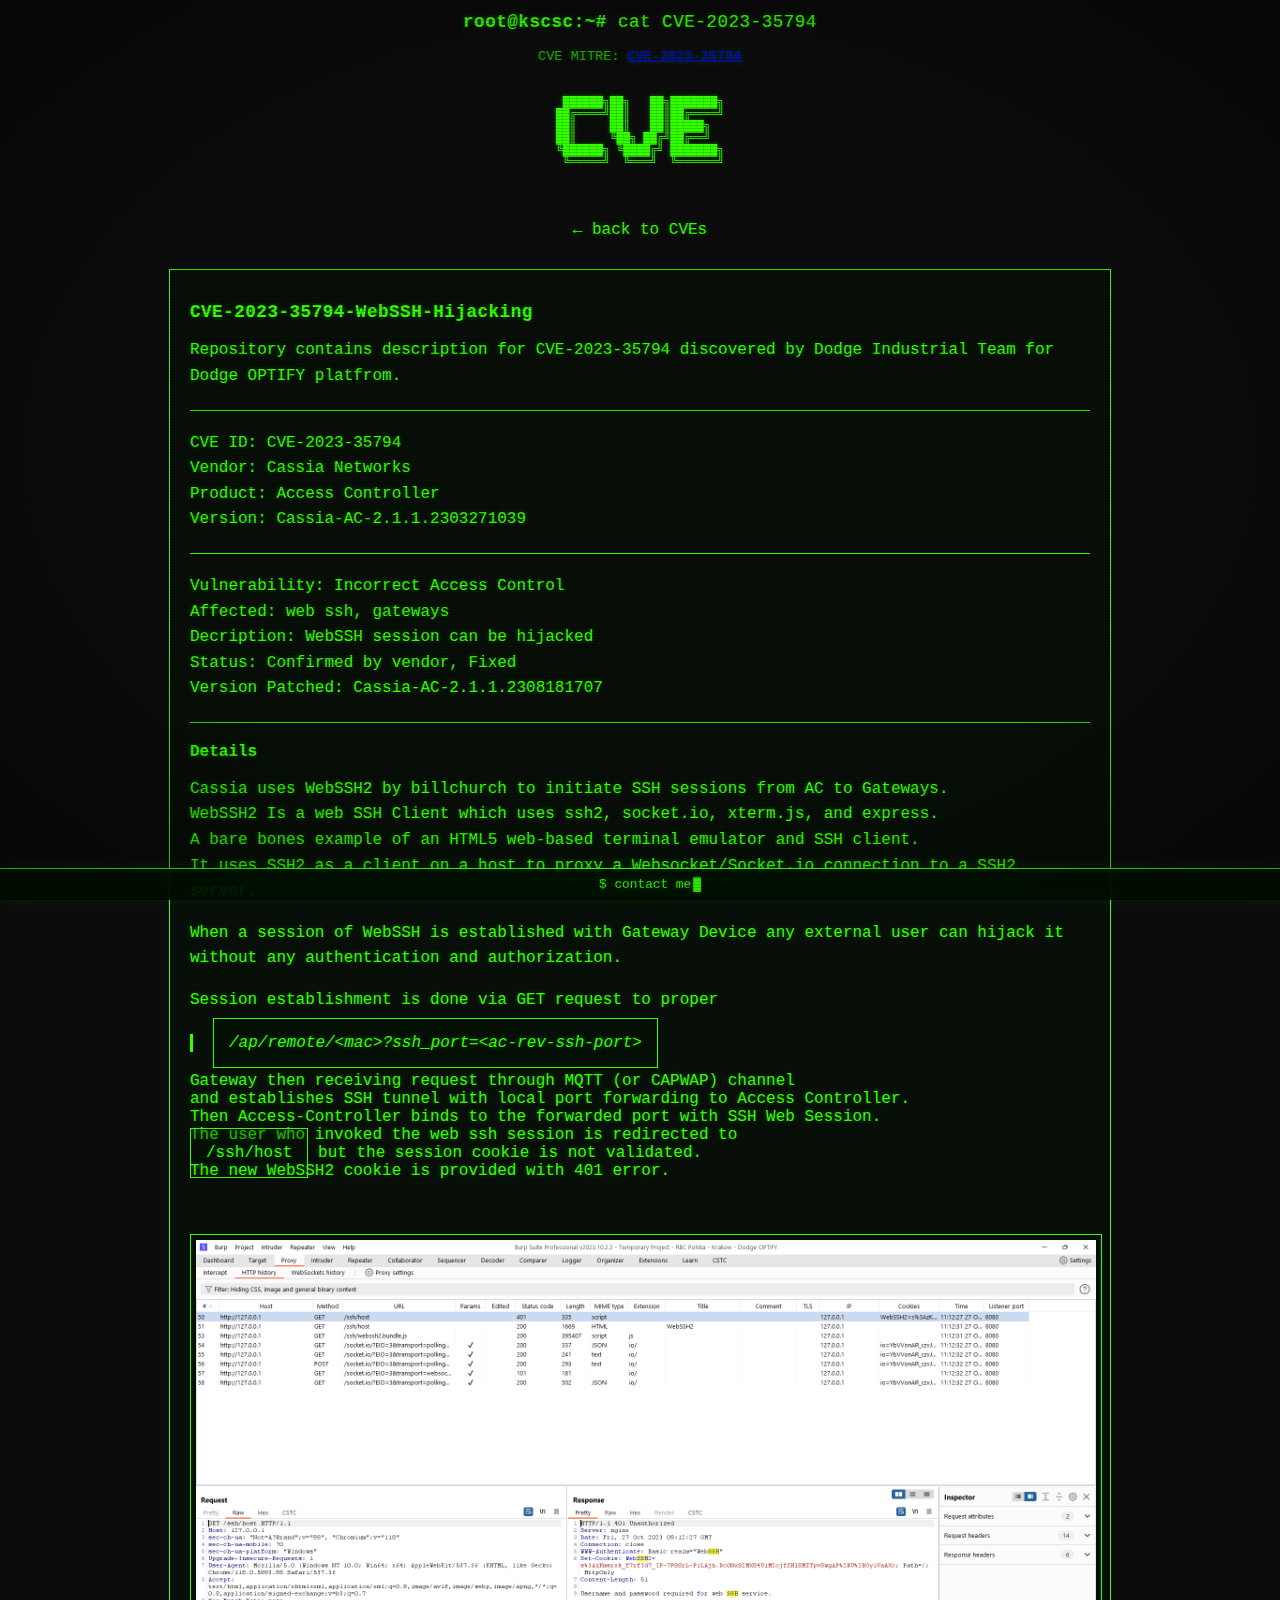
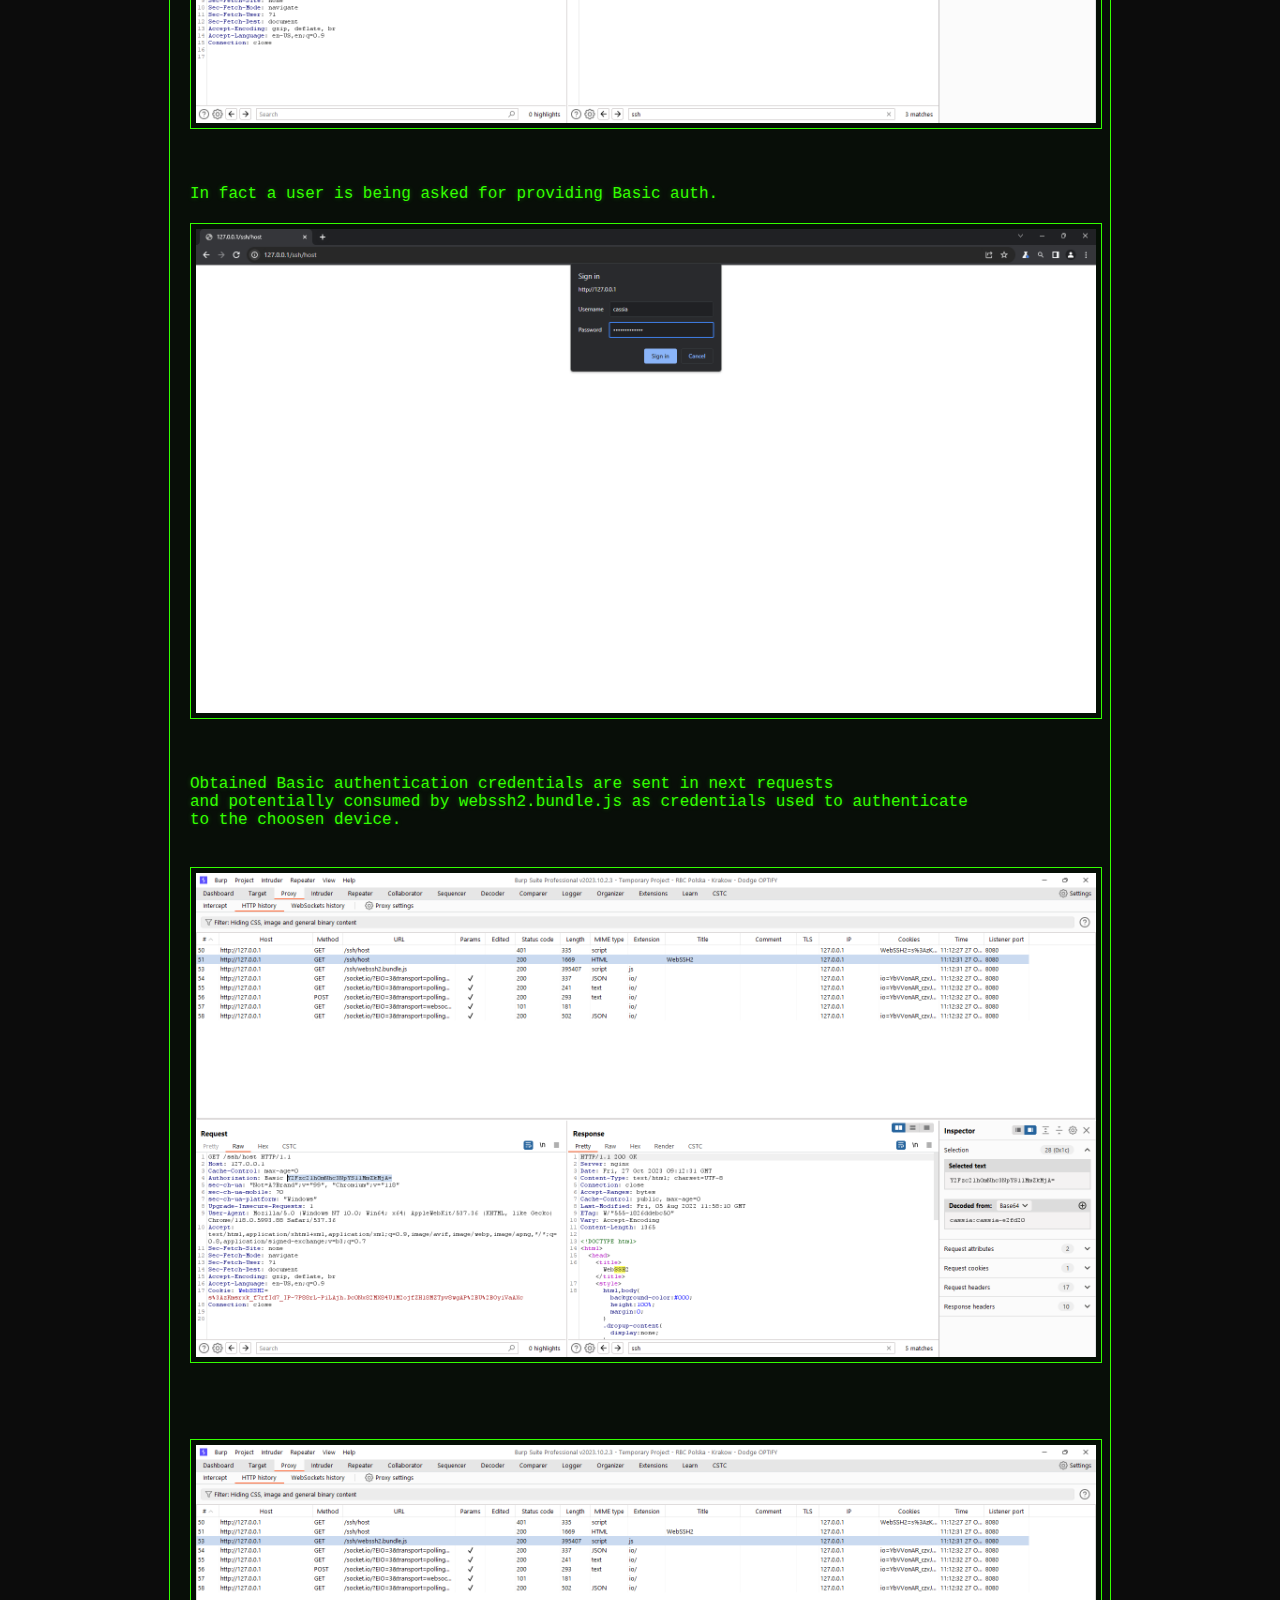
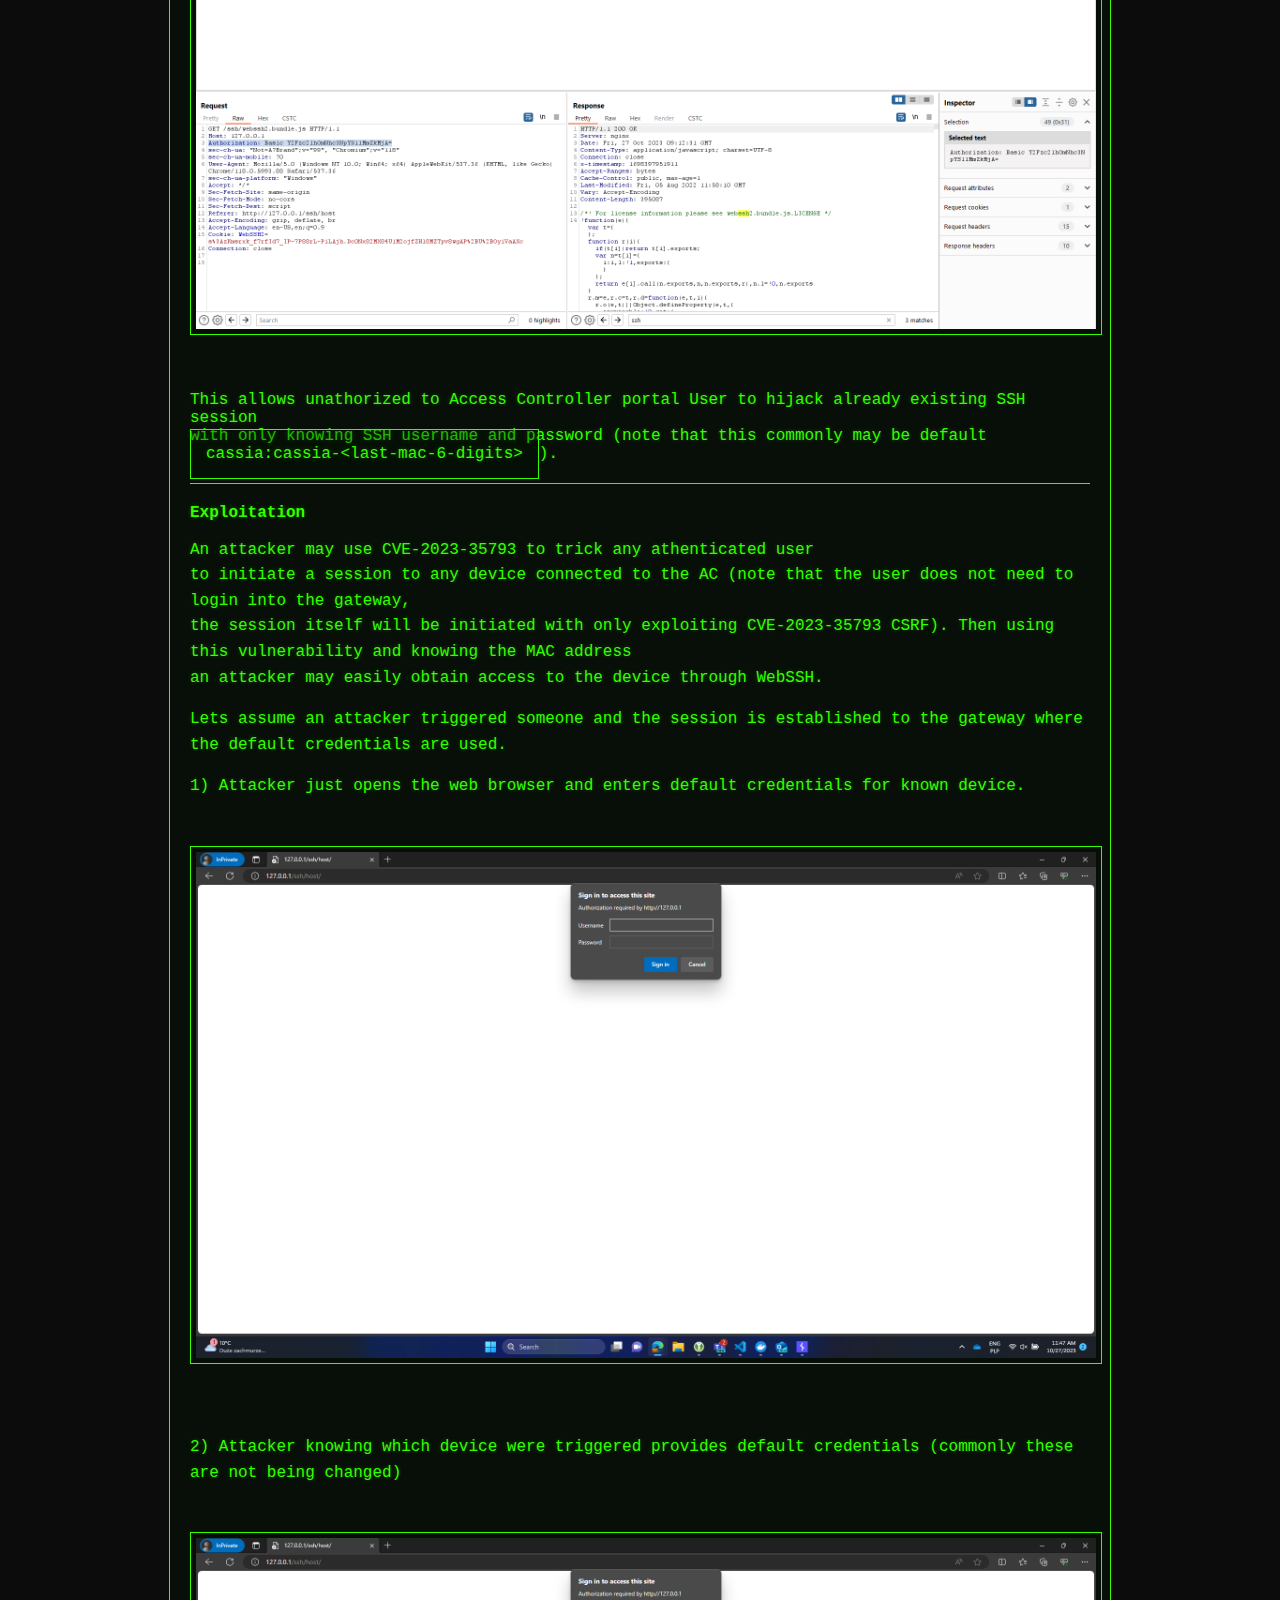
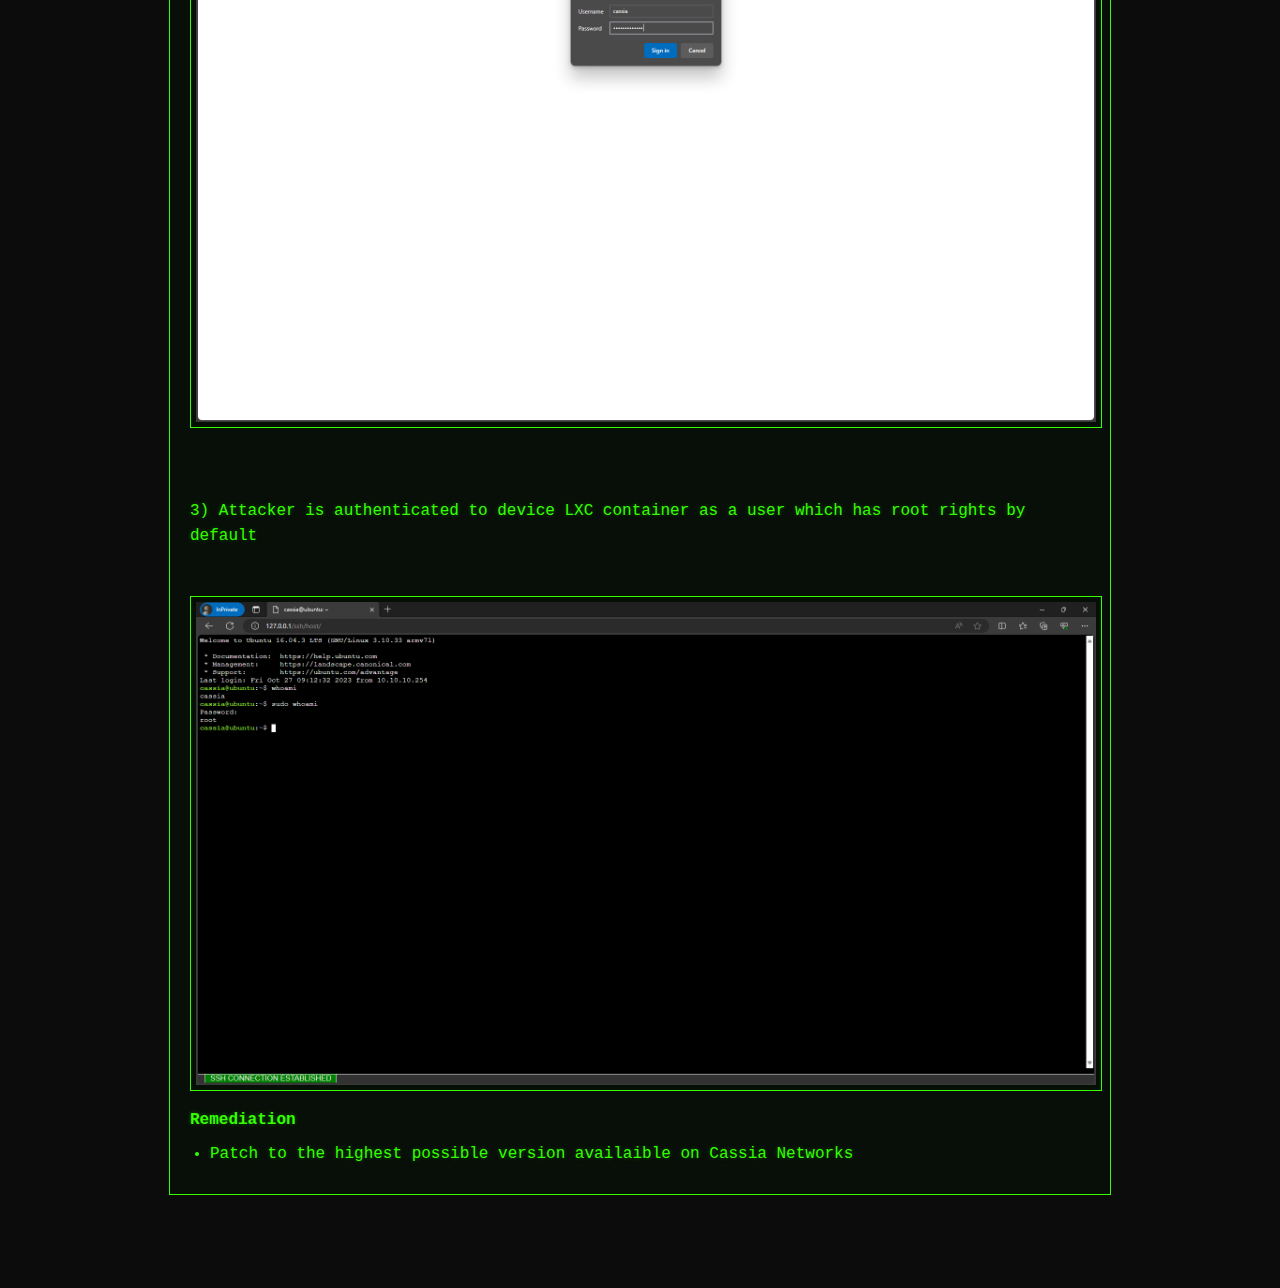
<file: swiruhack/cves/202335794/md.html>
<!DOCTYPE html>
<html lang="en">
<head>
    <meta charset="utf-8">
    <meta name="viewport" content="width=device-width, initial-scale=1.0">
    <meta name="description" content="CVE-2023-35794 - WebSSH Hijacking in Cassia Access Controller">
    <title>CVE-2023-35794 | KSCSC Blog</title>
    <link rel="stylesheet" href="../../styles/styles-cve.css">
</head>

<body>
    <h1>root@kscsc:~# <span style="font-weight:normal">cat CVE-2023-35794</span></h1>
    <p>CVE MITRE:
        <a href=https://cve.mitre.org/cgi-bin/cvename.cgi?name=CVE-2023-35794>CVE-2023-35794</a>
    </p>
    <!-- Use ASCII art to create a logo -->
    <div class="sign">
        <a href="/" style="text-decoration:none;color:inherit"><pre>
 ██████╗██╗   ██╗███████╗
██╔════╝██║   ██║██╔════╝
██║     ██║   ██║█████╗  
██║     ╚██╗ ██╔╝██╔══╝  
╚██████╗ ╚████╔╝ ███████╗
 ╚═════╝  ╚═══╝  ╚══════╝
        </pre></a>
    </div>
    <div style="max-width:900px;margin:0 auto;padding:10px 20px">
        <a href="../../cves.html" style="color:#33ff00;text-decoration:none">← back to CVEs</a>
    </div>
    <!-- Create a grid of items using the .grid and .grid-item classes -->
    <div class="grid">
        <div class="md">
            <h1 id="cve-2023-35794-webssh-hijacking">CVE-2023-35794-WebSSH-Hijacking</h1>
            <p>Repository contains description for CVE-2023-35794 discovered by Dodge Industrial Team for Dodge OPTIFY
                platfrom.</p>
            <hr>
            <p>CVE ID: CVE-2023-35794
                <br>Vendor: Cassia Networks
                <br>Product: Access Controller
                <br>Version: Cassia-AC-2.1.1.2303271039
            </p>
            <hr>
            <p>Vulnerability: Incorrect Access Control
                <br>Affected: web ssh, gateways
                <br>Decription: WebSSH session can be hijacked
                <br>Status: Confirmed by vendor, Fixed
                <br>Version Patched: Cassia-AC-2.1.1.2308181707
            </p>
            <hr>
            <h4 id="details">Details</h4>
            <p>Cassia uses WebSSH2 by billchurch to initiate SSH sessions from AC to Gateways.<br>
                WebSSH2 Is a web SSH Client which uses ssh2, socket.io, xterm.js, and express.<br>
                A bare bones example of an HTML5 web-based terminal emulator and SSH client.<br>
                It uses SSH2 as a client on a host to proxy a Websocket/Socket.io connection to a SSH2 server.</p>
            <p>When a session of WebSSH is established with Gateway Device any external user can hijack it without any
                authentication and authorization.</p>
            <p>Session establishment is done via GET request to proper<br>
            <blockquote>
                <code>/ap/remote/&lt;mac&gt;?ssh_port=&lt;ac-rev-ssh-port&gt;</code>
            </blockquote>
            Gateway then receiving request through MQTT (or CAPWAP) channel<br>
            and establishes SSH tunnel with local port forwarding to Access Controller.<br>
            Then Access-Controller binds to the forwarded port with SSH Web Session.<br>
            The user who invoked the web ssh session is redirected to<br>
            <code>/ssh/host</code> but the session cookie is not validated. <br>
            The new WebSSH2 cookie is provided with 401 error.</p>
            <br><img src="img/1.png" alt=""><br><br>
            In fact a user is being asked for providing Basic auth.
            <br><img src="img/2.png" alt=""><br><br>
            Obtained Basic authentication credentials are sent in next requests<br>
            and potentially consumed by webssh2.bundle.js as credentials used to authenticate<br>
            to the choosen device.<br>
            <br><img src="img/3.png" alt=""><br>
            <br><img src="img/4.png" alt=""><br><br>
            This allows unathorized to Access Controller portal User to hijack already existing SSH session<br>
            with only knowing SSH username and password (note that this commonly may be default<br>
            <code>cassia:cassia-&lt;last-mac-6-digits&gt;</code>).</p>
            <hr>
            <h4 id="exploitation">Exploitation</h4>
            <p>An attacker may use <a
                    href="https://github.com/Dodge-MPTC/CVE-2023-35793-CSRF-On-Web-SSH">CVE-2023-35793</a> to trick any
                athenticated user<br>
                to initiate a session to any device connected to the AC (note that the user does not need to login into
                the gateway,<br>
                the session itself will be initiated with only exploiting CVE-2023-35793 CSRF). Then using this
                vulnerability and knowing the MAC address<br>
                an attacker may easily obtain access to the device through WebSSH.</p>
            <p>Lets assume an attacker triggered someone and the session is established to the gateway where the default
                credentials are used.</p>
            <p>1) Attacker just opens the web browser and enters default credentials for known device.<br>
                <br><img src="img/5.png" alt=""><br><br>
                2) Attacker knowing which device were triggered provides default credentials (commonly these are not
                being changed)<br>
                <br><img src="img/6.png" alt=""><br><br>
                3) Attacker is authenticated to device LXC container as a user which has root rights by default<br>
                <br><img src="img/7.png" alt="">
            </p>
            <h4 id="remediation">Remediation</h4>
            <ul>
                <li>Patch to the highest possible version availaible on <a href="https://www.cassianetworks.com/">Cassia
                        Networks</a></li>
            </ul>
        </div>
    </div>
    <div class="footer">
        <a href="https://contact.kscsc.online">$ contact me</a>
    </div>
</body>

</html>
</file>
<file: swiruhack/styles/styles.css>
body {
    font-family: 'Courier New', Courier, monospace;
    color: #33ff00;  /* Classic terminal green */
    background-color: #0c0c0c;
    text-align: center;
    text-shadow: 0 0 5px rgba(51, 255, 0, 0.3);
    font-size: 16px;  /* Base font size */
    padding-bottom: 60px; /* Space for fixed footer */
    margin: 0;
    overflow-x: hidden;
}

/* CRT scanlines overlay */
body::before {
    content: '';
    position: fixed;
    top: 0;
    left: 0;
    width: 100%;
    height: 100%;
    pointer-events: none;
    z-index: 1000;
    background: repeating-linear-gradient(
        0deg,
        rgba(0, 0, 0, 0.15) 0px,
        rgba(0, 0, 0, 0.15) 1px,
        transparent 1px,
        transparent 3px
    );
}

/* CRT vignette (dark edges) */
body::after {
    content: '';
    position: fixed;
    top: 0;
    left: 0;
    width: 100%;
    height: 100%;
    pointer-events: none;
    z-index: 999;
    background: radial-gradient(
        ellipse at center,
        transparent 60%,
        rgba(0, 0, 0, 0.4) 100%
    );
}

/* Subtle CRT flicker */
@keyframes flicker {
    0%   { opacity: 0.97; }
    5%   { opacity: 0.95; }
    10%  { opacity: 0.98; }
    15%  { opacity: 0.96; }
    20%  { opacity: 0.99; }
    50%  { opacity: 0.97; }
    80%  { opacity: 0.98; }
    90%  { opacity: 0.96; }
    100% { opacity: 0.98; }
}

body > * {
    animation: flicker 4s infinite;
}

/* Custom scrollbar */
::-webkit-scrollbar {
    width: 8px;
}

::-webkit-scrollbar-track {
    background: #0c0c0c;
}

::-webkit-scrollbar-thumb {
    background: #33ff00;
    border-radius: 0;
    box-shadow: 0 0 8px rgba(51, 255, 0, 0.4);
}

::-webkit-scrollbar-thumb:hover {
    background: #66ff33;
}

/* Firefox scrollbar */
* {
    scrollbar-width: thin;
    scrollbar-color: #33ff00 #0c0c0c;
}

/* Terminal prompt header */
h1 {
    font-size: 1.1em;
    font-weight: bold;
    letter-spacing: 0.5px;
    margin-bottom: 0.3em;
}

/* Subtitle / comment line */
body > p {
    font-size: 0.85em;
    color: rgba(51, 255, 0, 0.6);
    margin-top: 0;
}

@keyframes appear {
    0% {
        opacity: 0;
        filter: blur(5px);
        transform: translateY(-10px);
    }
    50% {
        opacity: 0.5;
        filter: blur(2px);
    }
    100% {
        opacity: 1;
        filter: blur(0px);
        transform: translateY(0);
    }
}

@keyframes shake {
    0% {
        transform: translateX(0);
        filter: blur(0px);
    }
    25% {
        transform: translateX(-2px);
        filter: blur(1px);
    }
    50% {
        transform: translateX(2px);
        filter: blur(2px);
    }
    75% {
        transform: translateX(-2px);
        filter: blur(1px);
    }
    100% {
        transform: translateX(0);
        filter: blur(0px);
    }
}

@keyframes glitch {
    0% {
        text-shadow: 0.05em 0 0 #00fffc, -0.03em -0.04em 0 #fc00ff,
                     0.025em 0.04em 0 #fffc00;
    }
    15% {
        text-shadow: 0.05em 0 0 #00fffc, -0.03em -0.04em 0 #fc00ff,
                     0.025em 0.04em 0 #fffc00;
    }
    16% {
        text-shadow: -0.05em -0.025em 0 #00fffc, 0.025em 0.035em 0 #fc00ff,
                     -0.05em -0.05em 0 #fffc00;
    }
    49% {
        text-shadow: -0.05em -0.025em 0 #00fffc, 0.025em 0.035em 0 #fc00ff,
                     -0.05em -0.05em 0 #fffc00;
    }
    50% {
        text-shadow: 0.05em 0.035em 0 #00fffc, 0.03em 0 0 #fc00ff,
                     0 -0.04em 0 #fffc00;
    }
    99% {
        text-shadow: 0.05em 0.035em 0 #00fffc, 0.03em 0 0 #fc00ff,
                     0 -0.04em 0 #fffc00;
    }
    100% {
        text-shadow: -0.05em 0 0 #00fffc, -0.025em -0.04em 0 #fc00ff,
                     -0.04em -0.025em 0 #fffc00;
    }
}

.sign {
    animation: shake 2s linear infinite, glitch 3s infinite;
    max-width: 100%;
    overflow-x: auto;  /* Allow horizontal scroll if needed */
    font-size: 0.7em;  /* Smaller font size for ASCII art */
}

.grid {
    display: grid;
    grid-template-columns: 1fr;
    gap: 20px;
    padding: 20px;
    margin: 0 auto;
    max-width: 800px;
}

/* Grid items - terminal window styling (hidden until typing.js reveals) */
.grid > div {
    padding: 15px 20px;
    text-align: left;
    border: 1px solid #33ff00;
    background-color: rgba(0, 20, 0, 0.3);
    transition: border-color 0.3s, box-shadow 0.3s;
    position: relative;
    opacity: 0;
}

/* CVE detail pages — always visible (no typing animation) */
.grid > div.md {
    opacity: 1;
}

.grid > div:hover {
    border-color: #66ff33;
    box-shadow: 0 0 15px rgba(51, 255, 0, 0.3), inset 0 0 30px rgba(51, 255, 0, 0.05);
}

/* Regular links without animation */
.grid a {
    color: #33ff00;
    text-decoration: none;
}

/* Text content — hidden initially, typed out by typing.js */
.whoami > span,
.kiss > span,
.certs > span,
.links > span {
    color: #33ff00;
    display: block;
    opacity: 0;
    white-space: normal;
    word-wrap: break-word;
}

/* Typeable links & commands — hidden until typing.js reveals them */
.whoami > a,
.kiss > a,
.cves > a,
.wafwoof > a,
.certs > a,
.links > a,
.cve-item > a {
    opacity: 0;
}

/* Typing cursor (inserted by typing.js) */
.typing-cursor {
    animation: cursor-blink 1s step-end infinite;
}

.grid a:hover {
    text-shadow: 0 0 10px rgba(51, 255, 0, 0.5);
}

/* Blinking cursor on command links — appears after typing finishes */
body.typing-done .grid .whoami a span::after,
body.typing-done .grid .kiss a span::after,
body.typing-done .grid .cves a span::after,
body.typing-done .grid .wafwoof a span::after {
    content: '█';
    animation: cursor-blink 1s step-end infinite;
    margin-left: 2px;
}

@keyframes cursor-blink {
    0%, 100% { opacity: 1; }
    50% { opacity: 0; }
}

/* Terminal prompt prefix for content areas */
.whoami::before,
.kiss::before,
.certs::before {
    content: '';
    display: block;
    margin-bottom: 8px;
    font-size: 0.75em;
    color: rgba(51, 255, 0, 0.5);
}

/* Footer - terminal status bar */
.footer {
    position: fixed;
    bottom: 0;
    left: 0;
    width: 100%;
    padding: 8px 10px;
    background-color: rgba(0, 20, 0, 0.9);
    border-top: 1px solid #33ff00;
    font-size: 0.8em;
    text-align: center;
    z-index: 100;
    box-shadow: 0 -2px 15px rgba(51, 255, 0, 0.1);
}

.footer a {
    color: #33ff00;
    text-decoration: none;
    white-space: nowrap;
}

.footer a::after {
    content: '█';
    animation: cursor-blink 1s step-end infinite;
    margin-left: 2px;
}

.footer a:hover {
    text-shadow: 0 0 10px rgba(51, 255, 0, 0.5);
}

/* Prevent selection only on ASCII art banner */
.sign {
    -webkit-user-select: none;
    -moz-user-select: none;
    -ms-user-select: none;
    user-select: none;
}

/* Links section styling */
.links a,
.certs a {
    display: block;
    margin: 5px 0;
    color: #33ff00;
    text-decoration: none;
}

.links a:hover,
.certs a:hover {
    text-shadow: 0 0 10px rgba(51, 255, 0, 0.5);
}

/* Terminal-styled form elements */
.waf {
    display: flex;
    align-items: center;
    gap: 0;
}

.waf::before {
    content: '$';
    color: #33ff00;
    font-size: 16px;
    padding-right: 8px;
    flex-shrink: 0;
}

input, button {
    background-color: #0c0c0c;
    color: #33ff00;
    border: 1px solid #33ff00;
    font-family: 'Courier New', Courier, monospace;
    font-size: 14px;
    padding: 8px 12px;
    margin: 2px;
    text-shadow: 0 0 5px rgba(51, 255, 0, 0.3);
}

input {
    flex: 1;
    border-right: none;
}

input::placeholder {
    color: rgba(51, 255, 0, 0.4);
}

input:focus {
    outline: none;
    box-shadow: 0 0 10px rgba(51, 255, 0, 0.3);
}

button {
    cursor: pointer;
    transition: box-shadow 0.3s, background-color 0.3s;
    white-space: nowrap;
}

button:hover {
    background-color: rgba(51, 255, 0, 0.15);
    box-shadow: 0 0 10px rgba(51, 255, 0, 0.4);
    text-shadow: 0 0 10px rgba(51, 255, 0, 0.6);
}

/* Response area - like terminal output */
.resp {
    text-align: left;
    font-size: 0.9em;
}

.resp pre {
    margin: 0;
    color: #33ff00;
}

/* Responsive design */
@media (max-width: 768px) {
    .sign {
        font-size: 0.35em;
    }

    .grid {
        padding: 10px;
        gap: 10px;
    }

    body {
        font-size: 14px;
    }

    /* Lighter scanlines on mobile for performance */
    body::before {
        background: repeating-linear-gradient(
            0deg,
            rgba(0, 0, 0, 0.1) 0px,
            rgba(0, 0, 0, 0.1) 1px,
            transparent 1px,
            transparent 4px
        );
    }

    .waf {
        flex-wrap: wrap;
    }

    input {
        border-right: 1px solid #33ff00;
    }
}

@media (max-width: 480px) {
    .sign {
        font-size: 0.25em;
    }

    h1 {
        font-size: 1.3em;
    }

    .footer a {
        min-width: 90px;
    }
}
</file>
<file: contact/styles/styles.css>
/* ==========================================================================
   KSCSC Portfolio — Styles
   ========================================================================== */

/* --- CSS Custom Properties (Design Tokens) --- */
:root {
    --color-bg: #f5f5f7;
    --color-bg-alt: #eaeaed;
    --color-surface: #ffffff;
    --color-text: #1d1d1f;
    --color-text-muted: #6e6e73;
    --color-accent: #0d4f4f;
    --color-accent-light: #e8f0f0;
    --color-border: rgba(0, 0, 0, 0.08);
    --color-shadow: rgba(0, 0, 0, 0.06);
    --radius-sm: 8px;
    --radius-md: 12px;
    --radius-lg: 16px;
    --font-body: 'Inter', -apple-system, BlinkMacSystemFont, 'Segoe UI', Roboto, Helvetica, Arial, sans-serif;
    --font-signature: 'Dancing Script', 'Brush Script MT', 'Segoe Script', cursive;
    --transition: 0.2s ease;
}

/* --- Reset & Base --- */
*, *::before, *::after { box-sizing: border-box; }

html {
    scroll-behavior: smooth;
    scroll-snap-type: y proximity;
    height: 100%;
}

body {
    background-color: var(--color-bg);
    font-family: var(--font-body);
    color: var(--color-text);
    margin: 0;
    padding: 0;
    height: 100%;
    -webkit-overflow-scrolling: touch;
    -webkit-font-smoothing: antialiased;
    -moz-osx-font-smoothing: grayscale;
    line-height: 1.5;
}

/* --- Skip Link (a11y) --- */
.skip-link {
    position: absolute;
    top: -100%;
    left: 16px;
    z-index: 1000;
    padding: 12px 24px;
    background: var(--color-accent);
    color: #fff;
    border-radius: var(--radius-sm);
    text-decoration: none;
    font-weight: 600;
    transition: top var(--transition);
}
.skip-link:focus {
    top: 16px;
}

/* --- Focus Visible (a11y) --- */
:focus-visible {
    outline: 3px solid var(--color-accent);
    outline-offset: 2px;
}

/* --- Scroll Snapping --- */
.main-wrapper,
.achievements-section,
.collab-section {
    scroll-snap-align: start;
}

/* ==========================================================================
   Hero / Main Wrapper
   ========================================================================== */
.main-wrapper {
    display: flex;
    justify-content: center;
    align-items: center;
    min-height: 100vh;
    padding: 40px 20px;
}

.container {
    display: flex;
    flex-direction: row-reverse;
    align-items: center;
    width: 88%;
    max-width: 1100px;
    gap: 48px;
}

/* --- Photo --- */
.photo {
    width: 38%;
    flex-shrink: 0;
}

.photo img {
    width: 100%;
    height: auto;
    border-radius: var(--radius-lg);
    box-shadow: 0 12px 40px rgba(0, 0, 0, 0.1);
}

/* --- Content Column --- */
.content {
    flex: 1;
    display: flex;
    flex-direction: column;
    align-items: center;
}

/* --- Signature (merged, single rule) --- */
.signature {
    font-family: var(--font-signature);
    font-size: clamp(2.4em, 5vw, 4.2em);
    font-weight: 300;
    margin: 0 0 20px;
    color: var(--color-text);
    letter-spacing: 0.01em;
    line-height: 1.1;
    text-align: center;
}

/* --- ID Card --- */
.id-card {
    background: var(--color-surface);
    border: 1px solid var(--color-border);
    border-radius: var(--radius-md);
    padding: 28px 32px;
    box-shadow: 0 4px 20px var(--color-shadow);
    text-align: center;
    margin-top: 8px;
    width: 100%;
    max-width: 480px;
}

.id-card h2 {
    margin: 0 0 8px;
    font-size: 1.4em;
    font-weight: 700;
    color: var(--color-accent);
}

.id-card .tagline {
    margin: 0 0 16px;
    font-size: 1em;
    color: var(--color-text-muted);
    line-height: 1.4;
}

.id-card .email-cta {
    margin: 0;
}

/* --- CTA Button --- */
.cta-button {
    display: inline-flex;
    align-items: center;
    gap: 8px;
    padding: 12px 28px;
    background: var(--color-accent);
    color: #fff;
    text-decoration: none;
    border-radius: var(--radius-sm);
    font-weight: 600;
    font-size: 1em;
    letter-spacing: 0.02em;
    transition: transform var(--transition), box-shadow var(--transition), background var(--transition);
    box-shadow: 0 4px 14px rgba(13, 79, 79, 0.25);
}
.cta-button:hover {
    transform: translateY(-2px);
    box-shadow: 0 8px 24px rgba(13, 79, 79, 0.3);
    background: #0a3d3d;
}

/* ==========================================================================
   Service Slider
   ========================================================================== */
.service-box {
    background: var(--color-surface);
    border: 1px solid var(--color-border);
    border-radius: var(--radius-md);
    padding: 24px;
    box-shadow: 0 4px 16px var(--color-shadow);
    text-align: center;
    width: 85%;
    margin-bottom: 20px;
    flex-shrink: 0;
}

.service-box h3 {
    color: var(--color-accent);
    margin: 0 0 8px;
    font-size: 1.1em;
}

.service-box p {
    color: var(--color-text-muted);
    margin: 0;
    font-size: 0.95em;
    line-height: 1.4;
}

.service-slider-container {
    width: 100%;
    max-width: 480px;
    overflow: hidden;
    margin: 24px auto;
    position: relative;
}

.service-slider-container:before,
.service-slider-container:after {
    content: "";
    position: absolute;
    top: 0;
    width: 200px;
    height: 100%;
    z-index: 2;
    pointer-events: none;
}
.service-slider-container:before {
    left: 0;
    background: linear-gradient(to left, rgba(245, 245, 247, 0), var(--color-bg));
}
.service-slider-container:after {
    right: 0;
    background: linear-gradient(to right, rgba(245, 245, 247, 0), var(--color-bg));
}

.service-slider {
    display: flex;
}

/* ==========================================================================
   Contact / Social Links
   ========================================================================== */
.contact-links {
    display: flex;
    gap: 12px;
    align-items: center;
    flex-wrap: wrap;
    justify-content: center;
    margin-top: 8px;
    width: 100%;
    max-width: 480px;
}

.contact-links a {
    display: inline-flex;
    align-items: center;
    gap: 6px;
    background: var(--color-surface);
    color: var(--color-text);
    padding: 10px 16px;
    border-radius: var(--radius-sm);
    border: 1px solid var(--color-border);
    text-decoration: none;
    font-weight: 600;
    font-size: 0.9em;
    box-shadow: 0 2px 8px var(--color-shadow);
    transition: transform var(--transition), box-shadow var(--transition), color var(--transition);
}

.contact-links a svg {
    flex-shrink: 0;
    transition: color var(--transition);
}

.contact-links a:hover {
    transform: translateY(-3px);
    box-shadow: 0 8px 20px rgba(0, 0, 0, 0.1);
    color: var(--color-accent);
}

/* ==========================================================================
   Section Divider
   ========================================================================== */
.collab-split {
    height: 1px;
    background: var(--color-border);
    margin: 18px auto 6px;
    width: 80%;
    border-radius: 1px;
}

/* ==========================================================================
   Achievements / Badges Section
   ========================================================================== */
.achievements-section {
    width: 100%;
    display: flex;
    flex-direction: column;
    align-items: center;
    margin: 0;
    min-height: 100vh;
    justify-content: center;
    box-sizing: border-box;
    padding: 60px 0;
    position: relative;
    z-index: 1;
    overflow: hidden;
}

.achievements-section h3 {
    margin: 0 0 12px;
    font-size: 1.3em;
    color: var(--color-accent);
    font-weight: 700;
    letter-spacing: 0.03em;
    text-transform: uppercase;
}

.achievements-badges {
    display: flex;
    gap: 16px;
    justify-content: center;
    align-items: center;
    flex-wrap: wrap;
    padding-bottom: 32px;
}

.achievements-badges > div[data-share-badge-id] {
    width: 150px;
    height: 270px;
}

/* Accredible image badges */
.accredible-badge {
    width: 150px;
    height: auto;
    display: inline-block;
    border-radius: 6px;
    box-shadow: 0 2px 6px var(--color-shadow);
    background: var(--color-surface);
}

/* Credly badge (generated SVG) */
.credly-badge {
    width: 150px;
    height: auto;
    display: inline-block;
    border-radius: 6px;
    box-shadow: 0 2px 6px var(--color-shadow);
    background: var(--color-surface);
}

/* Iframe embeds for Accredible */
.accredible-embed {
    width: auto;
    height: 100%;
    border: none;
    border-radius: 6px;
    box-shadow: 0 2px 8px var(--color-shadow);
    background: var(--color-surface);
    display: inline-block;
}

.badge-fallback-link {
    display: inline-block;
    padding: 10px 12px;
    background: var(--color-surface);
    border: 1px solid var(--color-border);
    border-radius: 6px;
    text-decoration: none;
    color: var(--color-text);
    font-weight: 600;
}
.badge-fallback-link:hover { text-decoration: underline; }

.badge-iframe-wrap .badge-fallback-link {
    display: flex;
    align-items: center;
    justify-content: center;
    width: 100%;
    height: 100%;
    box-sizing: border-box;
    padding: 6px;
}
.badge-iframe-wrap .badge-fallback-link svg { margin-right: 8px; flex: 0 0 auto; }
.badge-iframe-wrap .badge-fallback-link span { font-weight: 700; color: var(--color-text); }

.accredible-placeholder { display: inline-block; }

/* --- Badge Card --- */
.badge-card {
    width: 180px;
    background: var(--color-surface);
    border-radius: var(--radius-md);
    border: 1px solid var(--color-border);
    box-shadow: 0 4px 16px var(--color-shadow);
    display: flex;
    flex-direction: column;
    align-items: stretch;
    overflow: hidden;
    transition: transform var(--transition), box-shadow var(--transition);
}
.badge-card:hover {
    transform: translateY(-4px);
    box-shadow: 0 12px 32px rgba(0, 0, 0, 0.1);
}

.badge-iframe-wrap {
    padding: 12px 12px 6px;
    display: flex;
    justify-content: center;
    align-items: center;
    background: transparent;
    box-sizing: border-box;
    height: 270px;
    overflow: hidden;
}

.badge-iframe-wrap iframe,
.badge-iframe-wrap img,
.badge-iframe-wrap div[data-share-badge-id] {
    max-width: 100%;
    max-height: 100%;
    width: auto;
    height: 100%;
    display: block;
    object-fit: contain;
}

.badge-meta {
    padding: 8px 10px 6px;
    text-align: center;
}

.badge-title {
    font-weight: 600;
    font-size: 0.95em;
    line-height: 1.1em;
    margin-bottom: 6px;
    color: var(--color-text);
}

.badge-issuer {
    font-size: 0.82em;
    color: var(--color-text-muted);
}

.badge-footer {
    margin-top: auto;
    padding: 8px 10px;
    background: var(--color-accent-light);
    font-size: 0.7em;
    color: var(--color-text-muted);
    text-align: center;
    text-transform: uppercase;
    letter-spacing: 0.05em;
}

/* --- Badge Slider --- */
.badge-slider-container {
    width: 100%;
    overflow: hidden;
    margin-top: 18px;
    height: 400px;
    position: relative;
    margin-bottom: 36px;
}

.badge-slider {
    display: flex;
    position: absolute;
    left: 0;
    top: 0;
    height: 100%;
    animation: badge-scroll 60s linear infinite;
}

.badge-slider .badge-card {
    margin-right: 40px;
}

/* Pause badge slider on hover */
.badge-slider-container:hover .badge-slider {
    animation-play-state: paused;
}

@keyframes badge-scroll {
    0% { transform: translateX(0%); }
    100% { transform: translateX(-50%); }
}

.badge-slider-container:before,
.badge-slider-container:after {
    content: "";
    position: absolute;
    top: 0;
    width: 160px;
    height: 100%;
    z-index: 2;
    pointer-events: none;
}
.badge-slider-container:before {
    left: 0;
    background: linear-gradient(to left, rgba(245, 245, 247, 0), var(--color-bg));
}
.badge-slider-container:after {
    right: 0;
    background: linear-gradient(to right, rgba(245, 245, 247, 0), var(--color-bg));
}

/* ==========================================================================
   Collaboration Section
   ========================================================================== */
.collab-section {
    width: 100%;
    margin-top: 0;
    min-height: 100vh;
    display: flex;
    flex-direction: column;
    justify-content: center;
    align-items: center;
    box-sizing: border-box;
    padding: 60px 0;
    position: relative;
    z-index: 1;
    overflow: hidden;
}

.cooperated-with {
    text-align: center;
    font-weight: 700;
    margin-top: 12px;
    margin-bottom: 6px;
    color: var(--color-accent);
    font-size: 1.3em;
    letter-spacing: 0.03em;
    text-transform: uppercase;
}

/* Cooperated row */
.cooperated-row {
    display: flex;
    flex-direction: column;
    align-items: center;
    justify-content: center;
    gap: 10px;
    margin-top: 12px;
}

/* --- Logo / Collab Slider --- */
.logo-slider-container {
    width: 100%;
    overflow: hidden;
    margin-top: 18px;
    position: relative;
    margin-bottom: 36px;
    padding: 10px 0;
    height: 320px;
}

.logo-slider {
    display: flex;
    position: absolute;
    left: 0;
    top: 0;
    height: 100%;
    gap: 24px;
    align-items: center;
    animation: collab-scroll 40s linear infinite;
}

/* Pause collab slider on hover */
.logo-slider-container:hover .logo-slider {
    animation-play-state: paused;
}

@keyframes collab-scroll {
    0% { transform: translateX(0%); }
    100% { transform: translateX(-50%); }
}

/* Edge fade overlays */
.logo-slider-container:before,
.logo-slider-container:after {
    content: "";
    position: absolute;
    top: 0;
    width: 160px;
    height: 100%;
    z-index: 2;
    pointer-events: none;
}
.logo-slider-container:before {
    left: 0;
    background: linear-gradient(to left, rgba(245, 245, 247, 0), var(--color-bg));
}
.logo-slider-container:after {
    right: 0;
    background: linear-gradient(to right, rgba(245, 245, 247, 0), var(--color-bg));
}

/* --- Collaboration Cards --- */
.collab-card {
    display: flex;
    flex-direction: column;
    gap: 12px;
    align-items: stretch;
    background: var(--color-surface);
    border-radius: var(--radius-md);
    border: 1px solid var(--color-border);
    box-shadow: 0 6px 24px rgba(0, 0, 0, 0.07);
    padding: 22px 24px 22px 24px;
    width: 520px;
    min-width: 380px;
    height: 280px;
    box-sizing: border-box;
    flex: 0 0 auto;
    overflow: hidden;
    transition: transform var(--transition), box-shadow var(--transition);
}
.collab-card:hover {
    transform: translateY(-4px);
    box-shadow: 0 12px 36px rgba(0, 0, 0, 0.12);
}

.collab-title {
    display: block;
    width: 100%;
    font-weight: 800;
    color: var(--color-accent);
    text-align: center;
    font-size: 1.05em;
    margin: 0;
}

.collab-body {
    display: flex;
    gap: 16px;
    align-items: center;
    flex: 1;
    min-height: 0;
    padding-left: 16px;
}

.collab-logo {
    flex: 0 0 80px;
    width: 80px;
    display: flex;
    align-items: center;
    justify-content: center;
}

.collab-logo img {
    width: 80px;
    height: 80px;
    object-fit: contain;
}

.collab-desc {
    font-size: 0.88em;
    color: var(--color-text-muted);
    line-height: 1.4em;
    flex: 1;
    min-width: 0;
    overflow: hidden;
    display: -webkit-box;
    -webkit-line-clamp: 10;
    -webkit-box-orient: vertical;
}

/* ==========================================================================
   Footer
   ========================================================================== */
.site-footer {
    text-align: center;
    padding: 24px 20px 40px;
    color: var(--color-text-muted);
    font-size: 0.88em;
    border-top: 1px solid var(--color-border);
    position: relative;
    z-index: 10;
}

.site-footer p {
    margin: 0;
}

.site-footer a {
    color: var(--color-accent);
    margin: 0 10px;
    text-decoration: none;
}
.site-footer a:hover {
    text-decoration: underline;
}

/* ==========================================================================
   Worked-with cards (if used)
   ========================================================================== */
.worked-section {
    width: 80%;
    max-width: 1100px;
    margin: 20px auto 8px;
    text-align: center;
}
.worked-section h3 {
    margin: 6px 0 12px;
    font-size: 1.05em;
    color: var(--color-text-muted);
}
.worked-list {
    display: flex;
    gap: 12px;
    justify-content: center;
    align-items: stretch;
    flex-wrap: wrap;
    padding: 6px 0 18px;
}
.worked-card {
    background: var(--color-surface);
    border-radius: var(--radius-sm);
    border: 1px solid var(--color-border);
    box-shadow: 0 2px 6px var(--color-shadow);
    padding: 12px;
    width: 220px;
    box-sizing: border-box;
    display: flex;
    flex-direction: column;
    justify-content: flex-start;
    align-items: flex-start;
}
.worked-title {
    font-weight: 700;
    margin-bottom: 8px;
    color: var(--color-text);
}
.worked-desc {
    font-size: 0.95em;
    color: var(--color-text-muted);
    line-height: 1.2em;
}

/* ==========================================================================
   Responsive Breakpoints
   ========================================================================== */

/* Tablets & small laptops */
@media (max-width: 900px) {
    .container {
        flex-direction: column;
        align-items: center;
        gap: 32px;
        width: 90%;
    }

    .photo {
        width: 50%;
        max-width: 320px;
    }

    .content {
        width: 100%;
        align-items: center;
    }

    .signature {
        font-size: clamp(2em, 6vw, 3.4em);
    }

    .collab-card {
        width: 440px;
        min-width: 320px;
    }
}

/* Phones */
@media (max-width: 640px) {
    .main-wrapper {
        padding: 32px 16px;
        min-height: auto;
    }

    .container {
        width: 95%;
        gap: 24px;
    }

    .photo {
        width: 60%;
        max-width: 260px;
    }

    .signature {
        font-size: 2.2em;
    }

    .id-card {
        padding: 20px;
    }

    .service-box {
        width: 75%;
        padding: 16px;
    }

    .contact-links {
        flex-direction: column;
        gap: 8px;
    }

    .contact-links a {
        width: 100%;
        justify-content: center;
    }

    .achievements-section,
    .collab-section {
        min-height: auto;
        padding: 40px 16px;
    }

    .badge-card { width: 140px; }
    .badge-iframe-wrap iframe,
    .badge-iframe-wrap img,
    .badge-iframe-wrap div[data-share-badge-id] {
        width: 120px;
        height: auto;
    }

    .collab-card {
        width: 100%;
        min-width: unset;
        padding: 16px;
    }

    .logo-slider {
        position: static;
        flex-direction: column;
        animation: none;
    }

    .logo-slider-container {
        height: auto;
        overflow: visible;
    }

    .collab-body {
        flex-direction: column;
        align-items: center;
    }

    .collab-logo,
    .collab-desc {
        flex: none;
        max-width: 100%;
        text-align: center;
    }

    .worked-card { width: 100%; }
}

/* Small badge scaling */
@media (max-width: 480px) {
    .accredible-embed,
    .accredible-badge,
    .achievements-badges > div[data-share-badge-id] {
        width: 120px;
        height: auto;
    }
}
</file>
<file: swiruhack/styles/styles-blog.css>
/* Blog-specific styles — rendered markdown in terminal theme */

/* Constrain blog grid items to viewport */
#blog-list,
#blog-reader {
    max-width: 800px;
    box-sizing: border-box;
}

#blog-reader .md {
    min-width: 0;
    max-width: 100%;
    box-sizing: border-box;
}

/* Article list — description text under each link */
.blog-desc {
    font-size: 0.8em;
    color: rgba(51, 255, 0, 0.5);
    margin-top: 4px;
    padding-left: 3ch; /* align under title text past "#> " */
}

.blog-meta {
    font-size: 0.85em;
    color: rgba(51, 255, 0, 0.45);
}

/* Back link */
.blog-back a {
    color: #33ff00;
    text-decoration: none;
    font-size: 0.95em;
}

.blog-back a:hover {
    text-shadow: 0 0 10px rgba(51, 255, 0, 0.5);
}

/* Rendered markdown container */
.blog-content {
    text-align: left;
    line-height: 1.6;
    padding: 15px 20px;
    overflow-x: hidden;
    word-wrap: break-word;
    overflow-wrap: break-word;
}

.blog-content h1,
.blog-content h2,
.blog-content h3,
.blog-content h4 {
    color: #66ff33;
    border-bottom: 1px solid rgba(51, 255, 0, 0.2);
    padding-bottom: 6px;
    margin-top: 1.5em;
    margin-bottom: 0.5em;
}

.blog-content h1 { font-size: 1.4em; }
.blog-content h2 { font-size: 1.2em; }
.blog-content h3 { font-size: 1.05em; }

.blog-content p {
    color: rgba(51, 255, 0, 0.85);
    margin: 0.8em 0;
}

.blog-content a {
    color: #00fffc;
    text-decoration: none;
}

.blog-content a:hover {
    text-shadow: 0 0 8px rgba(0, 255, 252, 0.5);
    text-decoration: underline;
}

.blog-content strong {
    color: #33ff00;
}

.blog-content em {
    color: rgba(51, 255, 0, 0.7);
    font-style: italic;
}

/* Code blocks — darker inset terminal */
.blog-content pre {
    background-color: rgba(0, 0, 0, 0.5);
    border: 1px solid rgba(51, 255, 0, 0.25);
    padding: 12px 16px;
    overflow-x: auto;
    max-width: 100%;
    margin: 1em 0;
    font-size: 0.9em;
    line-height: 1.4;
    color: #33ff00;
    white-space: pre-wrap;
    word-break: break-word;
}

.blog-content code {
    font-family: 'Courier New', Courier, monospace;
    color: #fffc00;
    font-size: 0.95em;
}

.blog-content pre code {
    color: #33ff00;
    font-size: 1em;
}

/* Inline code */
.blog-content p code,
.blog-content li code,
.blog-content td code {
    background-color: rgba(0, 0, 0, 0.4);
    padding: 1px 5px;
    border: 1px solid rgba(51, 255, 0, 0.15);
}

/* Lists */
.blog-content ul,
.blog-content ol {
    color: rgba(51, 255, 0, 0.85);
    padding-left: 2em;
    margin: 0.5em 0;
}

.blog-content li {
    margin: 0.3em 0;
}

/* Blockquotes — highlighted advisory */
.blog-content blockquote {
    border-left: 3px solid #fffc00;
    padding: 8px 16px;
    margin: 1em 0;
    background-color: rgba(255, 252, 0, 0.05);
    color: rgba(255, 252, 0, 0.8);
}

.blog-content blockquote p {
    color: rgba(255, 252, 0, 0.8);
}

/* Tables */
.blog-content table {
    border-collapse: collapse;
    width: 100%;
    margin: 1em 0;
    font-size: 0.9em;
}

.blog-content th,
.blog-content td {
    border: 1px solid rgba(51, 255, 0, 0.3);
    padding: 6px 12px;
    text-align: left;
    color: rgba(51, 255, 0, 0.85);
}

.blog-content th {
    background-color: rgba(51, 255, 0, 0.1);
    color: #66ff33;
    font-weight: bold;
}

/* Horizontal rule */
.blog-content hr {
    border: none;
    border-top: 1px solid rgba(51, 255, 0, 0.3);
    margin: 1.5em 0;
}

/* Error state */
.blog-error {
    color: #ff3333;
    text-shadow: 0 0 5px rgba(255, 51, 51, 0.3);
}

/* Empty state */
.blog-empty {
    opacity: 1 !important;
}
.blog-empty pre {
    color: rgba(51, 255, 0, 0.5);
}

/* Images in blog content */
.blog-content img {
    max-width: 100%;
    border: 1px solid rgba(51, 255, 0, 0.3);
    margin: 1em 0;
    filter: saturate(0.5) brightness(0.9);
}
</file>
<file: swiruhack/styles/styles-cve.css>
/* Inherit base styles */
@import url('styles.css');

/* Container for CVE content */
.md {
    max-width: 900px;
    margin: 0 auto;
    padding: 20px;
    color: #33ff00;
    text-align: left;
    padding-bottom: 60px; /* Adjust based on footer height */
}

/* Headers */
.md h1, .md h2, .md h3, .md h4, .md h5 {
    color: #33ff00;
    margin: 1em 0 0.5em 0;
    text-align: left;
}

/* Paragraphs and text */
.md p {
    margin-bottom: 1em;
    line-height: 1.6;
    text-align: left;
}

/* Links */
.md a {
    color: #33ff00;
    text-decoration: none;
}

.md a:hover {
    text-shadow: 0 0 10px rgba(51, 255, 0, 0.5);
}

/* Images */
.md img {
    max-width: 100%;
    height: auto;
    display: block;
    margin: 20px 0;
    border: 1px solid #33ff00;
    padding: 5px;
    background-color: rgba(0, 20, 0, 0.3);
}

/* Tables */
.md table {
    width: 100%;
    border-collapse: collapse;
    margin: 20px 0;
    background-color: rgba(0, 20, 0, 0.3);
}

.md th, .md td {
    border: 1px solid #33ff00;
    padding: 8px;
    text-align: left;
}

.md th {
    background-color: rgba(51, 255, 0, 0.1);
}

/* Code blocks and pre */
.md pre, .md code {
    background-color: rgba(0, 20, 0, 0.3);
    border: 1px solid #33ff00;
    padding: 15px;
    overflow-x: auto;
    margin: 20px 0;
    font-family: monospace;
}

/* Blockquotes */
.md blockquote {
    border-left: 3px solid #33ff00;
    margin: 20px 0;
    padding-left: 20px;
    font-style: italic;
}

/* Lists */
.md ul, .md ol {
    padding-left: 20px;
    margin: 1em 0;
}

/* Horizontal rules */
.md hr {
    border: none;
    border-top: 1px solid #33ff00;
    margin: 20px 0;
}

/* Grid adjustments */
.grid {
    max-width: 1000px;
    margin: 0 auto;
}

/* Header and title adjustments */
body > h1, body > p {
    text-align: center;
    margin-bottom: 1em;
}

/* Sign (logo) adjustments */
.sign {
    text-align: center;
    margin: 20px 0;
}

.sign pre {
    display: inline-block;
    cursor: pointer;
}

/* CVE item styling */
.cve-item {
    transition: border-color 0.3s, box-shadow 0.3s;
}

.cve-item a {
    color: #33ff00;
    text-decoration: none;
    display: block;
    padding: 5px;
}

.cve-item:hover {
    border-color: #66ff33;
    box-shadow: 0 0 15px rgba(51, 255, 0, 0.3);
}

/* Back navigation link */
.back-nav a:hover {
    text-shadow: 0 0 10px rgba(51, 255, 0, 0.5);
}
</file>
